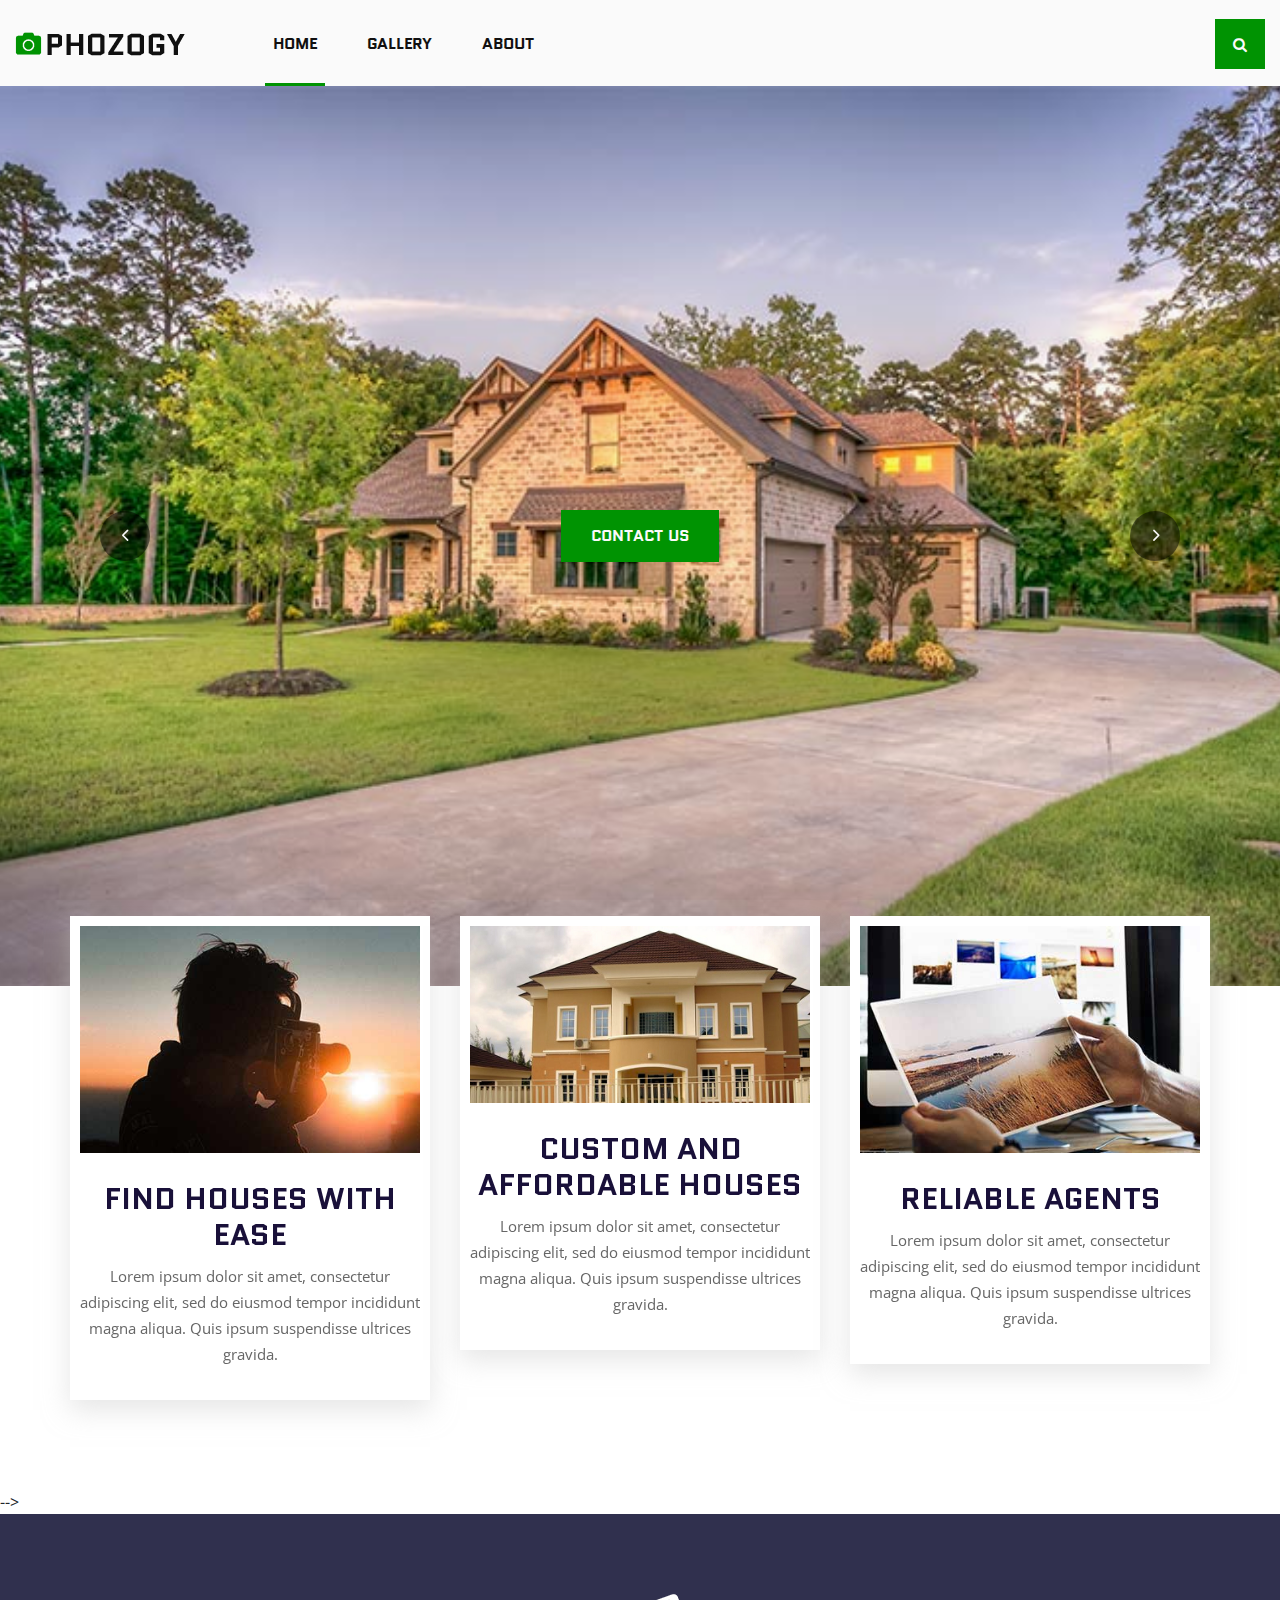
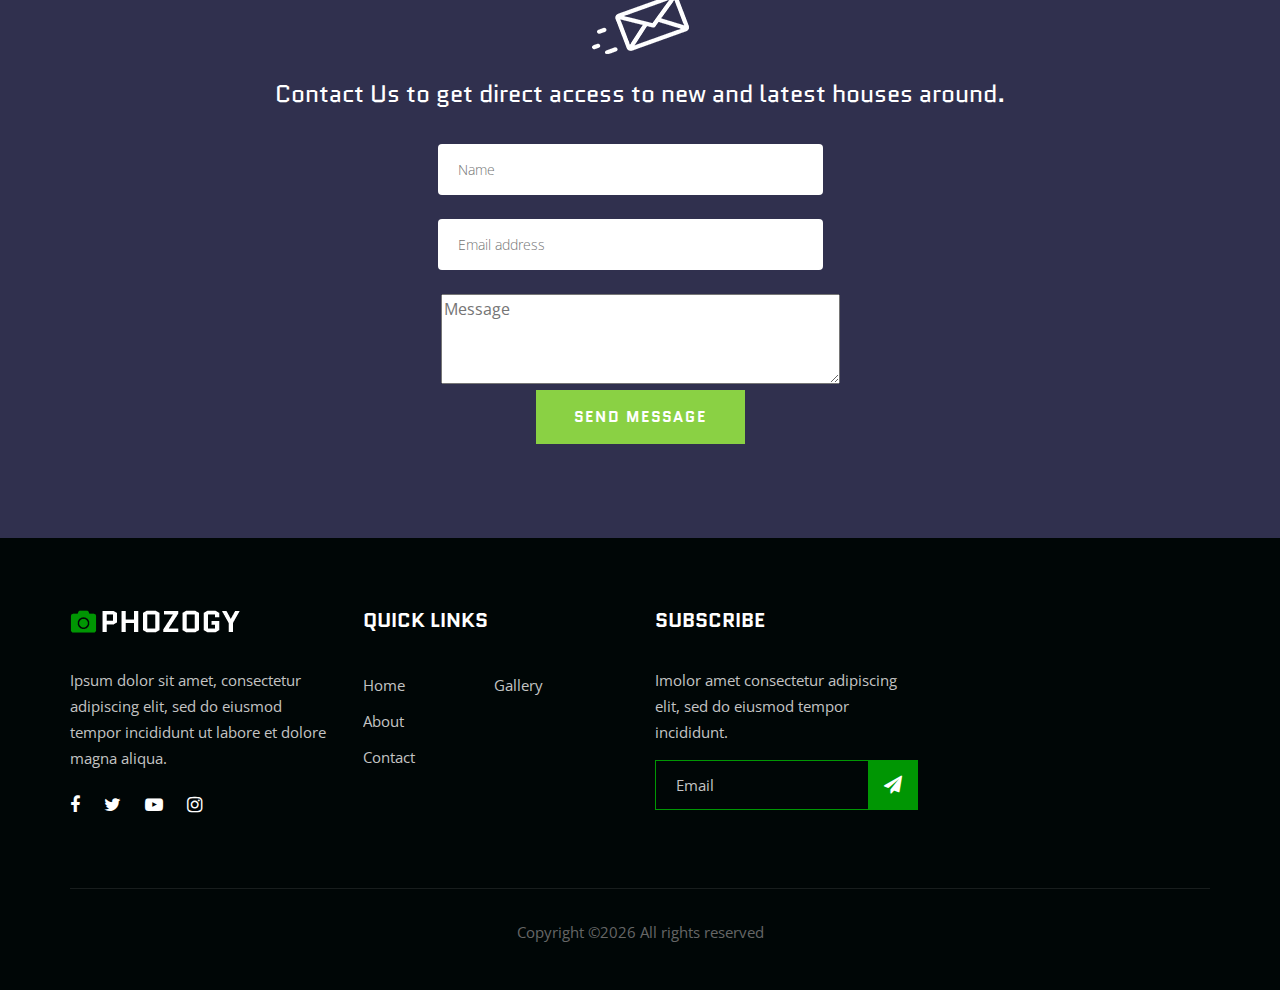
<file: index.html>
<!DOCTYPE html>
<html lang="zxx">

<head>
    <meta charset="UTF-8">
    <meta name="description" content="Phozogy Template">
    <meta name="keywords" content="Phozogy, unica, creative, html">
    <meta name="viewport" content="width=device-width, initial-scale=1.0">
    <meta http-equiv="X-UA-Compatible" content="ie=edge">
    <title>Phozogy | Template</title>

    <!-- Google Font -->
    <link href="https://fonts.googleapis.com/css?family=Quantico:400,700&display=swap" rel="stylesheet">
    <link href="https://fonts.googleapis.com/css?family=Open+Sans:400,600,700&display=swap" rel="stylesheet">

    <!-- Css Styles -->
    <link rel="stylesheet" href="css/bootstrap.min.css" type="text/css">
    <link rel="stylesheet" href="css/font-awesome.min.css" type="text/css">
    <link rel="stylesheet" href="css/elegant-icons.css" type="text/css">
    <link rel="stylesheet" href="css/owl.carousel.min.css" type="text/css">
    <link rel="stylesheet" href="css/magnific-popup.css" type="text/css">
    <link rel="stylesheet" href="css/slicknav.min.css" type="text/css">
    <link rel="stylesheet" href="css/style.css" type="text/css">
</head>

<body>
    <!-- Page Preloder -->
    <div id="preloder">
        <div class="loader"></div>
    </div>

    <!-- Header Section Begin -->
    <header class="header-section">
        <div class="container-fluid">
            <div class="row">
                <div class="col-lg-12">
                    <div class="logo">
                        <a href="./index.html">
                            <img src="img/logo.png" alt="">
                        </a>
                    </div>
                    <nav class="nav-menu mobile-menu">
                        <ul>
                            <li class="active"><a href="./index.html">Home</a></li>
                            <li><a href="./gallery.html">Gallery</a></li>
                            <li><a href="./about.html">About</a></li>
                            <!-- <li><a href="./contact.html">Contact</a></li> -->
                        </ul>
                    </nav>
                    <div class="top-search search-switch">
                        <i class="fa fa-search"></i>
                    </div>
                    <div id="mobile-menu-wrap"></div>
                </div>
            </div>
        </div>
    </header>
    <!-- Header End -->

    <!-- Hero Section Begin -->
    <section class="hero-section">
        <div class="hs-slider owl-carousel">
            <div class="hs-item set-bg" data-setbg="img/7.jpg">
                <div class="container">
                    <div class="row">
                        <div class="col-lg-12">
                            <div class="hs-text">
                                <!-- <h2>dream Big</h2>
                                <p>Lorem ipsum dolor sit amet, consectetur adipiscing elit, sed do eiusmod tempor
                                    incididunt ut labore et<br /> dolore magna aliqua. Quis ipsum suspendisse ultrices
                                    gravida accumsan lacus vel facilisis.</p> -->
                                <a href="#" class="primary-btn">Contact us</a>
                            </div>
                        </div>
                    </div>
                </div>
            </div>
            <div class="hs-item set-bg" data-setbg="img/6.jpg">
                <div class="container">
                    <div class="row">
                        <div class="col-lg-12">
                            <div class="hs-text">
                                <!-- <h2>Photography Studio</h2>
                                <p>Lorem ipsum dolor sit amet, consectetur adipiscing elit, sed do eiusmod tempor
                                    incididunt ut labore et<br /> dolore magna aliqua. Quis ipsum suspendisse ultrices
                                    gravida accumsan lacus vel facilisis.</p> -->
                                <a href="#" class="primary-btn">Contact us</a>
                            </div>
                        </div>
                    </div>
                </div>
            </div>
        </div>
    </section>
    <!-- Hero Section End -->

    <!-- Services Section Begin -->

    <section class="services-section spad">
        <div class="container">
            <div class="row">
                <div class="col-lg-4 col-md-6 col-sm-6">
                    <div class="services-item">
                        <img src="img/services/service-1.jpg" alt="">
                        <h3>Find Houses with Ease</h3>
                        <p>Lorem ipsum dolor sit amet, consectetur adipiscing elit, sed do eiusmod tempor incididunt
                            magna aliqua. Quis ipsum suspendisse ultrices gravida.</p>
                    </div>
                </div>
                <div class="col-lg-4 col-md-6 col-sm-6">
                    <div class="services-item">
                        <img src="img/1a.jpg" alt="">
                        <h3>Custom and Affordable Houses</h3>
                        <p>Lorem ipsum dolor sit amet, consectetur adipiscing elit, sed do eiusmod tempor incididunt
                            magna aliqua. Quis ipsum suspendisse ultrices gravida.</p>
                    </div>
                </div>
                <div class="col-lg-4 col-md-6 col-sm-6">
                    <div class="services-item">
                        <img src="img/services/service-3.jpg" alt="">
                        <h3>Reliable Agents</h3>
                        <p>Lorem ipsum dolor sit amet, consectetur adipiscing elit, sed do eiusmod tempor incididunt
                            magna aliqua. Quis ipsum suspendisse ultrices gravida.</p>
                    </div>
                </div>
            </div>
        </div>
    </section> -->

    <!-- Services Section End -->

    <!-- Categories Section Begin
    <section class="categories-section">
        <div class="container">
            <div class="row">
                <div class="col-lg-6 col-md-6">
                    <div class="section-title">
                        <h2>Categories</h2>
                        <p>Lorem ipsum dolor sit amet, consectetur adipiscing elit, sed do<br /> eiusmod tempor
                            incididunt ut labore et dolore.</p>
                    </div>
                </div>
                <div class="col-lg-6 col-md-6">
                    <div class="right-btn"><a href="#" class="primary-btn">VIew all</a></div>
                </div>
            </div>
            <div class="categories-slider owl-carousel">
                <div class="cs-item">
                    <div class="cs-pic set-bg" data-setbg="img/categories/cat-1.jpg"></div>
                    <div class="cs-text">
                        <h4>Animal</h4>
                        <span>120 pictures</span>
                    </div>
                </div>
                <div class="cs-item">
                    <div class="cs-pic set-bg" data-setbg="img/categories/cat-2.jpg"></div>
                    <div class="cs-text">
                        <h4>Natural</h4>
                        <span>325 pictures</span>
                    </div>
                </div>
                <div class="cs-item">
                    <div class="cs-pic set-bg" data-setbg="img/categories/cat-3.jpg"></div>
                    <div class="cs-text">
                        <h4>Potrait</h4>
                        <span>540 pictures</span>
                    </div>
                </div>
                <div class="cs-item">
                    <div class="cs-pic set-bg" data-setbg="img/categories/cat-4.jpg"></div>
                    <div class="cs-text">
                        <h4>Animal</h4>
                        <span>120 pictures</span>
                    </div>
                </div>
                <div class="cs-item">
                    <div class="cs-pic set-bg" data-setbg="img/categories/cat-5.jpg"></div>
                    <div class="cs-text">
                        <h4>Animal</h4>
                        <span>120 pictures</span>
                    </div>
                </div>
            </div>
        </div>
    </section>

    <!-Contact Us Form -->
	<section class="newslatter-section">
        <div class="container">
            <div class="row">
                <div class="col-lg-12 text-center">
                    <div class="newslatter-text">
                        <img src="img/message.png" alt="">
                        <h4>Contact Us to get direct access to new and latest houses around.</h4>
                        <form>
                            <input type="text" placeholder="Name">
                            <br /> <br />
                            <input type="text" placeholder="Email address">
                            <br /> <br />
                            <textarea style="width:35%; height:90px;" placeholder="Message"></textarea>
                            <br />

                            <button type="submit" class="site-btn news-btn">Send Message</button>
                        </form>
                    </div>
                </div>
            </div>
        </div>
    </section>

    <!-- Categories Section End -->

    <!-- Portfolio Section Begin -->
    
    <!-- <section class="portfolio-section spad">
        <div class="container">
            <div class="row">
                <div class="col-lg-12">
                    <div class="section-title">
                        <h2>Our latest works</h2>
                    </div>
                    <div class="filter-controls">
                        <ul>
                            <li class="active" data-filter="*">All</li>
                            <li data-filter=".fashion">Fashion</li>
                            <li data-filter=".lifestyle">Lifestyle</li>
                            <li data-filter=".natural">Natural</li>
                            <li data-filter=".wedding">Wedding</li>
                            <li data-filter=".videos">Videos</li>
                        </ul>
                    </div>
                </div>
            </div>
        </div>
        <div class="container-fluid">
            <div class="row">
                <div class="col-lg-12 p-0">
                    <div class="portfolio-filter">
                        <div class="pf-item set-bg fashion" data-setbg="img/portfolio/pf-1.jpg">
                            <a href="img/portfolio/pf-1.jpg" class="pf-icon image-popup"><span class="icon_plus"></span></a>
                            <div class="pf-text">
                                <h4>COLORS SPEAK</h4>
                                <span>Fashion</span>
                            </div>
                        </div>
                        <div class="pf-item large-width large-height set-bg lifestyle"
                            data-setbg="img/portfolio/pf-2.jpg">
                            <a href="img/portfolio/pf-2.jpg" class="pf-icon image-popup"><span class="icon_plus"></span></a>
                            <div class="pf-text">
                                <h4>COLORS SPEAK</h4>
                                <span>Fashion</span>
                            </div>
                        </div>
                        <div class="pf-item large-width set-bg natural" data-setbg="img/portfolio/pf-3.jpg">
                            <a href="img/portfolio/pf-3.jpg" class="pf-icon image-popup"><span class="icon_plus"></span></a>
                            <div class="pf-text">
                                <h4>COLORS SPEAK</h4>
                                <span>Fashion</span>
                            </div>
                        </div>
                        <div class="pf-item large-height set-bg wedding" data-setbg="img/portfolio/pf-4.jpg">
                            <a href="img/portfolio/pf-4.jpg" class="pf-icon image-popup"><span class="icon_plus"></span></a>
                            <div class="pf-text">
                                <h4>COLORS SPEAK</h4>
                                <span>Fashion</span>
                            </div>
                        </div>
                        <div class="pf-item set-bg lifestyle" data-setbg="img/portfolio/pf-7.jpg">
                            <a href="img/portfolio/pf-7.jpg" class="pf-icon image-popup"><span class="icon_plus"></span></a>
                            <div class="pf-text">
                                <h4>COLORS SPEAK</h4>
                                <span>Fashion</span>
                            </div>
                        </div>
                        <div class="pf-item set-bg natural" data-setbg="img/portfolio/pf-8.jpg">
                            <a href="img/portfolio/pf-8.jpg" class="pf-icon image-popup"><span class="icon_plus"></span></a>
                            <div class="pf-text">
                                <h4>COLORS SPEAK</h4>
                                <span>Fashion</span>
                            </div>
                        </div>
                        <div class="pf-item set-bg videos" data-setbg="img/portfolio/pf-5.jpg">
                            <a href="img/portfolio/pf-5.jpg" class="pf-icon image-popup"><span class="icon_plus"></span></a>
                            <div class="pf-text">
                                <h4>COLORS SPEAK</h4>
                                <span>Fashion</span>
                            </div>
                        </div>
                        <div class="pf-item set-bg fashion" data-setbg="img/portfolio/pf-6.jpg">
                            <a href="img/portfolio/pf-6.jpg" class="pf-icon image-popup"><span class="icon_plus"></span></a>
                            <div class="pf-text">
                                <h4>COLORS SPEAK</h4>
                                <span>Fashion</span>
                            </div>
                        </div>
                        <div class="pf-item large-width set-bg videos" data-setbg="img/portfolio/pf-10.jpg">
                            <a href="img/portfolio/pf-10.jpg" class="pf-icon image-popup"><span class="icon_plus"></span></a>
                            <div class="pf-text">
                                <h4>COLORS SPEAK</h4>
                                <span>Fashion</span>
                            </div>
                        </div>
                        <div class="pf-item set-bg fashion" data-setbg="img/portfolio/pf-11.jpg">
                            <a href="img/portfolio/pf-11.jpg" class="pf-icon image-popup"><span class="icon_plus"></span></a>
                            <div class="pf-text">
                                <h4>COLORS SPEAK</h4>
                                <span>Fashion</span>
                            </div>
                        </div>
                        <div class="pf-item large-width large-height set-bg wedding"
                            data-setbg="img/portfolio/pf-9.jpg">
                            <a href="img/portfolio/pf-9.jpg" class="pf-icon image-popup"><span class="icon_plus"></span></a>
                            <div class="pf-text">
                                <h4>COLORS SPEAK</h4>
                                <span>Fashion</span>
                            </div>
                        </div>
                    </div>
                </div>
            </div>
        </div>
        <div class="load-more-btn">
            <a href="#">Load More</a>
        </div>
    </section> -->


    <!-- Portfolio Section End -->

    <!-- Footer Section Begin -->
    <footer class="footer-section">
        <div class="container">
            <div class="row">
                <div class="col-lg-3 col-md-6 col-sm-6">
                    <div class="fs-about">
                        <div class="fa-logo">
                            <a href="#">
                                <img src="img/f-logo.png" alt="">
                            </a>
                        </div>
                        <p>Ipsum dolor sit amet, consectetur adipiscing elit, sed do eiusmod tempor incididunt ut labore
                            et dolore magna aliqua.</p>
                        <div class="fa-social">
                            <a href="#"><i class="fa fa-facebook"></i></a>
                            <a href="#"><i class="fa fa-twitter"></i></a>
                            <a href="#"><i class="fa fa-youtube-play"></i></a>
                            <a href="#"><i class="fa fa-instagram"></i></a>
                        </div>
                    </div>
                </div>
                <!-- <div class="col-lg-3 col-md-6 col-sm-6">
                    <div class="fs-widget">
                        <h5>Instagram</h5>
                        <div class="fw-instagram">
                            <img src="img/instagram/insta-1.jpg" alt="">
                            <img src="img/instagram/insta-2.jpg" alt="">
                            <img src="img/instagram/insta-3.jpg" alt="">
                        </div>
                    </div>
                </div> -->
                <div class="col-lg-3 col-md-6 col-sm-6">
                    <div class="fs-widget">
                        <h5>Quick links</h5>
                        <ul>
                            <li><a href="#">Home</a></li>
                            <li><a href="#">About</a></li>
                            <li><a href="#">Contact</a></li>
                        </ul>
                        <ul>
                            <li><a href="#">Gallery</a></li>
                            <!-- <li><a href="#">Portfolio</a></li>
                            <li><a href="#">Services</a></li> -->
                        </ul>
                    </div>
                </div>
                <div class="col-lg-3 col-md-6 col-sm-6">
                    <div class="fs-widget">
                        <h5>Subscribe</h5>
                        <p>Imolor amet consectetur adipiscing elit, sed do eiusmod tempor incididunt.</p>
                        <div class="fw-subscribe">
                            <form action="#">
                                <input type="text" placeholder="Email">
                                <button type="submit"><i class="fa fa-send"></i></button>
                            </form>
                        </div>
                    </div>
                </div>
                <div class="col-lg-12">
                    <div class="copyright-text">
                        <p><!-- Link back to Colorlib can't be removed. Template is licensed under CC BY 3.0. -->
  Copyright &copy;<script>document.write(new Date().getFullYear());</script> All rights reserved
  <!-- Link back to Colorlib can't be removed. Template is licensed under CC BY 3.0. --></p>
                    </div>
                </div>
            </div>
        </div>
    </footer>
    <!-- Footer Section End -->

    <!-- Search model Begin -->
    <div class="search-model">
        <div class="h-100 d-flex align-items-center justify-content-center">
            <div class="search-close-switch">+</div>
            <form class="search-model-form">
                <input type="text" id="search-input" placeholder="Search here.....">
            </form>
        </div>
    </div>
    <!-- Search model end -->

    <!-- Js Plugins -->
    <script src="js/jquery-3.3.1.min.js"></script>
    <script src="js/bootstrap.min.js"></script>
    <script src="js/jquery.magnific-popup.min.js"></script>
    <script src="js/isotope.pkgd.min.js"></script>
    <script src="js/masonry.pkgd.min.js"></script>
    <script src="js/jquery.slicknav.js"></script>
    <script src="js/owl.carousel.min.js"></script>
    <script src="js/main.js"></script>
</body>

</html>
</file>
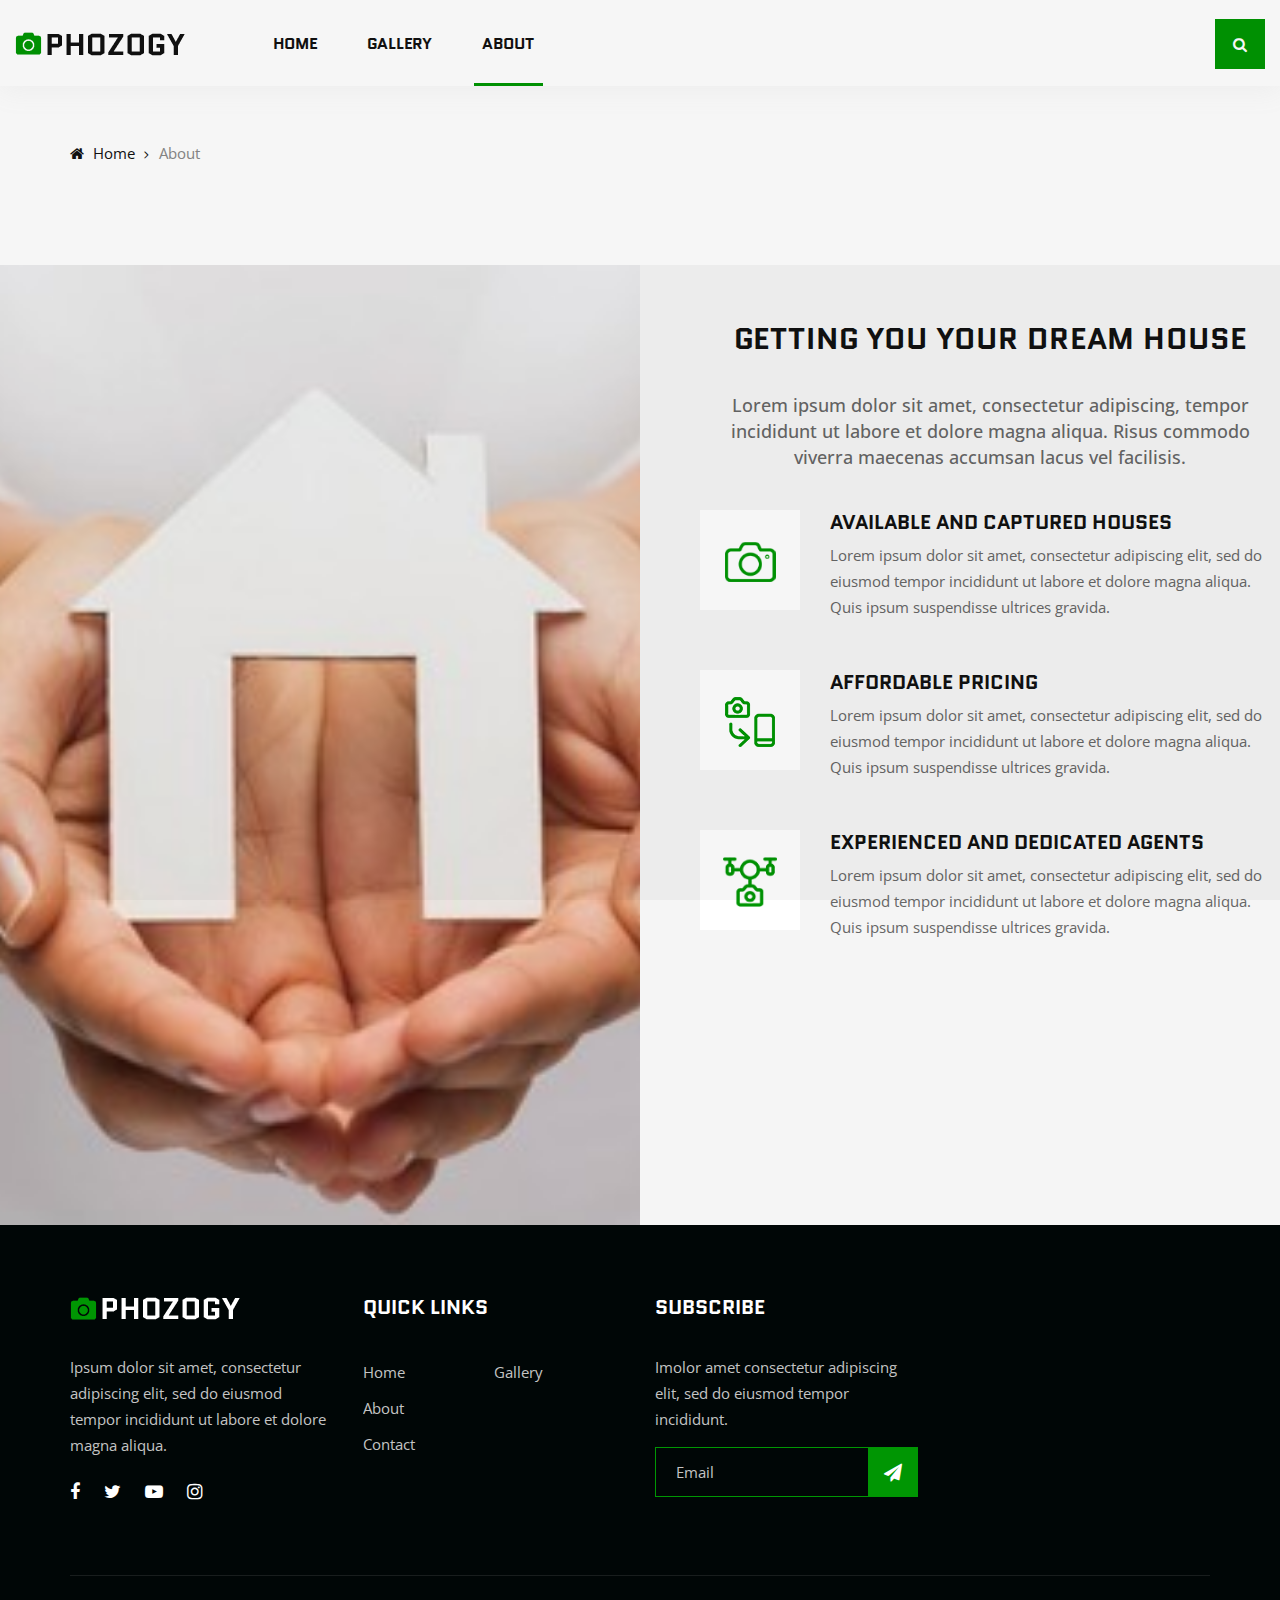
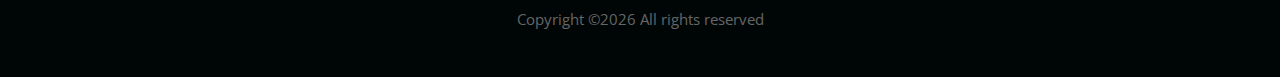
<file: about.html>
<!DOCTYPE html>
<html lang="zxx">

<head>
    <meta charset="UTF-8">
    <meta name="description" content="Phozogy Template">
    <meta name="keywords" content="Phozogy, unica, creative, html">
    <meta name="viewport" content="width=device-width, initial-scale=1.0">
    <meta http-equiv="X-UA-Compatible" content="ie=edge">
    <title>Phozogy | Template</title>

    <!-- Google Font -->
    <link href="https://fonts.googleapis.com/css?family=Quantico:400,700&display=swap" rel="stylesheet">
    <link href="https://fonts.googleapis.com/css?family=Open+Sans:400,600,700&display=swap" rel="stylesheet">

    <!-- Css Styles -->
    <link rel="stylesheet" href="css/bootstrap.min.css" type="text/css">
    <link rel="stylesheet" href="css/font-awesome.min.css" type="text/css">
    <link rel="stylesheet" href="css/elegant-icons.css" type="text/css">
    <link rel="stylesheet" href="css/owl.carousel.min.css" type="text/css">
    <link rel="stylesheet" href="css/magnific-popup.css" type="text/css">
    <link rel="stylesheet" href="css/slicknav.min.css" type="text/css">
    <link rel="stylesheet" href="css/style.css" type="text/css">
</head>

<body>
    <!-- Page Preloder -->
    <div id="preloder">
        <div class="loader"></div>
    </div>

    <!-- Header Section Begin -->
    <header class="header-section header-normal">
        <div class="container-fluid">
            <div class="row">
                <div class="col-lg-12">
                    <div class="logo">
                        <a href="./index.html">
                            <img src="img/logo.png" alt="">
                        </a>
                    </div>
                    <nav class="nav-menu mobile-menu">
                        <ul>
                            <li><a href="./index.html">Home</a></li>
                            <li><a href="./gallery.html">Gallery</a></li>
                            <li class="active"><a href="./about.html">About</a></li>
                         
                        </ul>
                    </nav>
                    <div class="top-search search-switch">
                        <i class="fa fa-search"></i>
                    </div>
                    <div id="mobile-menu-wrap"></div>
                </div>
            </div>
        </div>
    </header>
    <!-- Header End -->

    <!-- Breadcrumb Begin -->
    <div class="breadcrumb-option spad">
        <div class="container">
            <div class="row">
                <div class="col-lg-12">
                    <div class="bo-links">
                        <a href="./index.html"><i class="fa fa-home"></i> Home</a>
                        <span>About</span>
                    </div>
                </div>
            </div>
        </div>
    </div>
    <!-- Breadcrumb End -->

    <!-- About Section Begin -->
    <section class="about-section">
        <div class="container-fluid">
            <div class="row">
                <div class="col-lg-6 p-0">
                    <div class="about-pic set-bg" data-setbg="img/hold.jpg">
                        <a class=""><i class=""></i></a>
                    </div>
                </div>
                <div class="col-lg-6 p-0">
                    <div class="about-text">
                        <div class="section-title">
                            <h2>Getting you your dream house</h2>
                            <p>Lorem ipsum dolor sit amet, consectetur adipiscing, tempor incididunt ut labore et dolore
                                magna aliqua. Risus commodo viverra maecenas accumsan lacus vel facilisis.
                            </p>
                        </div>
                        <div class="at-list">
                            <div class="al-item">
                                <div class="al-pic">
                                    <img src="img/about/list-1.png" alt="">
                                </div>
                                <div class="al-text">
                                    <h5>Available and Captured Houses</h5>
                                    <p>Lorem ipsum dolor sit amet, consectetur adipiscing elit, sed do eiusmod tempor
                                        incididunt ut labore et dolore magna aliqua. Quis ipsum suspendisse ultrices
                                        gravida.</p>
                                </div>
                            </div>
                            <!-- <div class="al-item">
                                <div class="al-pic">
                                    <img src="img/about/list-2.png" alt="">
                                </div>
                                <div class="al-text">
                                    <h5>Individual approach</h5>
                                    <p>Lorem ipsum dolor sit amet, consectetur adipiscing elit, sed do eiusmod tempor
                                        incididunt ut labore et dolore magna aliqua. Quis ipsum suspendisse ultrices
                                        gravida.</p>
                                </div>
                            </div> -->
                            <div class="al-item">
                                <div class="al-pic">
                                    <img src="img/about/list-3.png" alt="">
                                </div>
                                <div class="al-text">
                                    <h5>Affordable Pricing</h5>
                                    <p>Lorem ipsum dolor sit amet, consectetur adipiscing elit, sed do eiusmod tempor
                                        incididunt ut labore et dolore magna aliqua. Quis ipsum suspendisse ultrices
                                        gravida.</p>
                                </div>
                            </div>
                            <div class="al-item">
                                <div class="al-pic">
                                    <img src="img/about/list-4.png" alt="">
                                </div>
                                <div class="al-text">
                                    <h5>Experienced and Dedicated Agents</h5>
                                    <p>Lorem ipsum dolor sit amet, consectetur adipiscing elit, sed do eiusmod tempor
                                        incididunt ut labore et dolore magna aliqua. Quis ipsum suspendisse ultrices
                                        gravida.</p>
                                </div>
                            </div>
                        </div>
                    </div>
                </div>
            </div>
        </div>
    </section>
    <!-- About Section End -->

    <!-- Team Section Begin -->
    <!-- <section class="team-section spad">
        <div class="container">
            <div class="row">
                <div class="col-lg-6 col-md-6">
                    <div class="section-title">
                        <h2>Our team</h2>
                        <p>Lorem ipsum dolor sit amet, consectetur adipiscing elit, sed do eiusmod tempor incididunt ut
                            labore et dolore.</p>
                    </div>
                </div>
                <div class="col-lg-6 col-md-6">
                    <div class="right-btn">
                        <a href="#" class="primary-btn">Appointment</a>
                    </div>
                </div>
            </div>
            <div class="row">
                <div class="col-lg-3 col-md-6 col-sm-6">
                    <div class="team-item">
                        <img src="img/team/team-1.jpg" alt="">
                        <div class="ti-text">
                            <h5>Alan walker</h5>
                            <span>Photographer</span>
                            <div class="ti-social">
                                <a href="#"><i class="fa fa-facebook"></i></a>
                                <a href="#"><i class="fa fa-twitter"></i></a>
                                <a href="#"><i class="fa fa-youtube-play"></i></a>
                                <a href="#"><i class="fa fa-instagram"></i></a>
                            </div>
                        </div>
                    </div>
                </div>
                <div class="col-lg-3 col-md-6 col-sm-6">
                    <div class="team-item">
                        <img src="img/team/team-2.jpg" alt="">
                        <div class="ti-text">
                            <h5>Ava Max</h5>
                            <span>Director</span>
                            <div class="ti-social">
                                <a href="#"><i class="fa fa-facebook"></i></a>
                                <a href="#"><i class="fa fa-twitter"></i></a>
                                <a href="#"><i class="fa fa-youtube-play"></i></a>
                                <a href="#"><i class="fa fa-instagram"></i></a>
                            </div>
                        </div>
                    </div>
                </div>
                <div class="col-lg-3 col-md-6 col-sm-6">
                    <div class="team-item">
                        <img src="img/team/team-3.jpg" alt="">
                        <div class="ti-text">
                            <h5>Anne-Marie</h5>
                            <span>Manager</span>
                            <div class="ti-social">
                                <a href="#"><i class="fa fa-facebook"></i></a>
                                <a href="#"><i class="fa fa-twitter"></i></a>
                                <a href="#"><i class="fa fa-youtube-play"></i></a>
                                <a href="#"><i class="fa fa-instagram"></i></a>
                            </div>
                        </div>
                    </div>
                </div>
                <div class="col-lg-3 col-md-6 col-sm-6">
                    <div class="team-item">
                        <img src="img/team/team-4.jpg" alt="">
                        <div class="ti-text">
                            <h5>Billie Eilish</h5>
                            <span>Assistant</span>
                            <div class="ti-social">
                                <a href="#"><i class="fa fa-facebook"></i></a>
                                <a href="#"><i class="fa fa-twitter"></i></a>
                                <a href="#"><i class="fa fa-youtube-play"></i></a>
                                <a href="#"><i class="fa fa-instagram"></i></a>
                            </div>
                        </div>
                    </div>
                </div>
            </div>
        </div>
    </section> -->
    <!-- Team Section End -->

    <!-- Cta Section Begin -->
    <!-- <section class="cta-section spad set-bg" data-setbg="img/cta-bg.jpg">
        <div class="container">
            <div class="row">
                <div class="col-lg-12">
                    <div class="cta-text">
                        <h2>Wanna promote your brand?</h2>
                        <p>Lorem ipsum dolor sit amet, consectetur adipiscing elit, sed do eiusmod tempor incididunt ut
                            labore et dolore<br /> magna aliqua. Quis ipsum suspendisse ultrices gravida. Risus commodo
                            viverra maecenas.</p>
                        <a href="#" class="primary-btn">Contact us</a>
                    </div>
                </div>
            </div>
        </div>
    </section> -->
    <!-- Cta Section End -->

    <!-- Testimoial Section Begin -->

    <!-- <section class="testimonial-section spad">
        <div class="container">
            <div class="row">
                <div class="col-lg-12">
                    <div class="section-title">
                        <h2>What cilent say?</h2>
                        <p>Lorem ipsum dolor sit amet, consectetur adipiscing elit, sed do eiusmod<br /> tempor
                            incididunt ut labore et dolore.</p>
                    </div>
                </div>
            </div>
            <div class="row">
                <div class="col-lg-3 col-md-6 col-sm-6">
                    <div class="testimonial-item">
                        <div class="ti-author">
                            <div class="ta-pic">
                                <img src="img/testimonial/ta-1.jpg" alt="">
                            </div>
                            <div class="ta-text">
                                <h5>ANDREW FILDER</h5>
                                <span>@filder_muko</span>
                            </div>
                        </div>
                        <p>ipsum dolor sit amet, consectetur adipiscing elit, sed do eiusmod tempor incididunt ut labore
                            et dolore magna aliqua.</p>
                    </div>
                </div>
                <div class="col-lg-3 col-md-6 col-sm-6">
                    <div class="testimonial-item">
                        <div class="ti-author">
                            <div class="ta-pic">
                                <img src="img/testimonial/ta-2.jpg" alt="">
                            </div>
                            <div class="ta-text">
                                <h5>David Guetta</h5>
                                <span>@filder_muko</span>
                            </div>
                        </div>
                        <p>ipsum dolor sit amet, consectetur adipiscing elit, sed do eiusmod tempor incididunt ut labore
                            et dolore magna aliqua.</p>
                    </div>
                </div>
                <div class="col-lg-3 col-md-6 col-sm-6">
                    <div class="testimonial-item">
                        <div class="ti-author">
                            <div class="ta-pic">
                                <img src="img/testimonial/ta-3.jpg" alt="">
                            </div>
                            <div class="ta-text">
                                <h5>Bebe Rexha</h5>
                                <span>@filder_muko</span>
                            </div>
                        </div>
                        <p>ipsum dolor sit amet, consectetur adipiscing elit, sed do eiusmod tempor incididunt ut labore
                            et dolore magna aliqua.</p>
                    </div>
                </div>
                <div class="col-lg-3 col-md-6 col-sm-6">
                    <div class="testimonial-item">
                        <div class="ti-author">
                            <div class="ta-pic">
                                <img src="img/testimonial/ta-4.jpg" alt="">
                            </div>
                            <div class="ta-text">
                                <h5>Adam Levine</h5>
                                <span>@filder_muko</span>
                            </div>
                        </div>
                        <p>ipsum dolor sit amet, consectetur adipiscing elit, sed do eiusmod tempor incididunt ut labore
                            et dolore magna aliqua.</p>
                    </div>
                </div>
            </div>
        </div>
    </section> -->

    <!-- Testimonial Section End -->

    <!-- Footer Section Begin -->
    <footer class="footer-section">
        <div class="container">
            <div class="row">
                <div class="col-lg-3 col-md-6 col-sm-6">
                    <div class="fs-about">
                        <div class="fa-logo">
                            <a href="#">
                                <img src="img/f-logo.png" alt="">
                            </a>
                        </div>
                        <p>Ipsum dolor sit amet, consectetur adipiscing elit, sed do eiusmod tempor incididunt ut labore
                            et dolore magna aliqua.</p>
                        <div class="fa-social">
                            <a href="#"><i class="fa fa-facebook"></i></a>
                            <a href="#"><i class="fa fa-twitter"></i></a>
                            <a href="#"><i class="fa fa-youtube-play"></i></a>
                            <a href="#"><i class="fa fa-instagram"></i></a>
                        </div>
                    </div>
                </div>
             
                <div class="col-lg-3 col-md-6 col-sm-6">
                    <div class="fs-widget">
                        <h5>Quick links</h5>
                        <ul>
                            <li><a href="#">Home</a></li>
                            <li><a href="#">About</a></li>
                            <li><a href="#">Contact</a></li>
                        </ul>
                        <ul>
                            <li><a href="#">Gallery</a></li>
                        </ul>
                    </div>
                </div>
                <div class="col-lg-3 col-md-6 col-sm-6">
                    <div class="fs-widget">
                        <h5>Subscribe</h5>
                        <p>Imolor amet consectetur adipiscing elit, sed do eiusmod tempor incididunt.</p>
                        <div class="fw-subscribe">
                            <form action="#">
                                <input type="text" placeholder="Email">
                                <button type="submit"><i class="fa fa-send"></i></button>
                            </form>
                        </div>
                    </div>
                </div>
                <div class="col-lg-12">
                    <div class="copyright-text">
                        <p><!-- Link back to Colorlib can't be removed. Template is licensed under CC BY 3.0. -->
  Copyright &copy;<script>document.write(new Date().getFullYear());</script> All rights reserved 
  <!-- Link back to Colorlib can't be removed. Template is licensed under CC BY 3.0. --></p>
                    </div>
                </div>
            </div>
        </div>
    </footer>
    <!-- Footer Section End -->

    <!-- Search model Begin -->
    <div class="search-model">
        <div class="h-100 d-flex align-items-center justify-content-center">
            <div class="search-close-switch">+</div>
            <form class="search-model-form">
                <input type="text" id="search-input" placeholder="Search here.....">
            </form>
        </div>
    </div>
    <!-- Search model end -->

    <!-- Js Plugins -->
    <script src="js/jquery-3.3.1.min.js"></script>
    <script src="js/bootstrap.min.js"></script>
    <script src="js/jquery.magnific-popup.min.js"></script>
    <script src="js/isotope.pkgd.min.js"></script>
    <script src="js/masonry.pkgd.min.js"></script>
    <script src="js/jquery.slicknav.js"></script>
    <script src="js/owl.carousel.min.js"></script>
    <script src="js/main.js"></script>
</body>

</html>
</file>
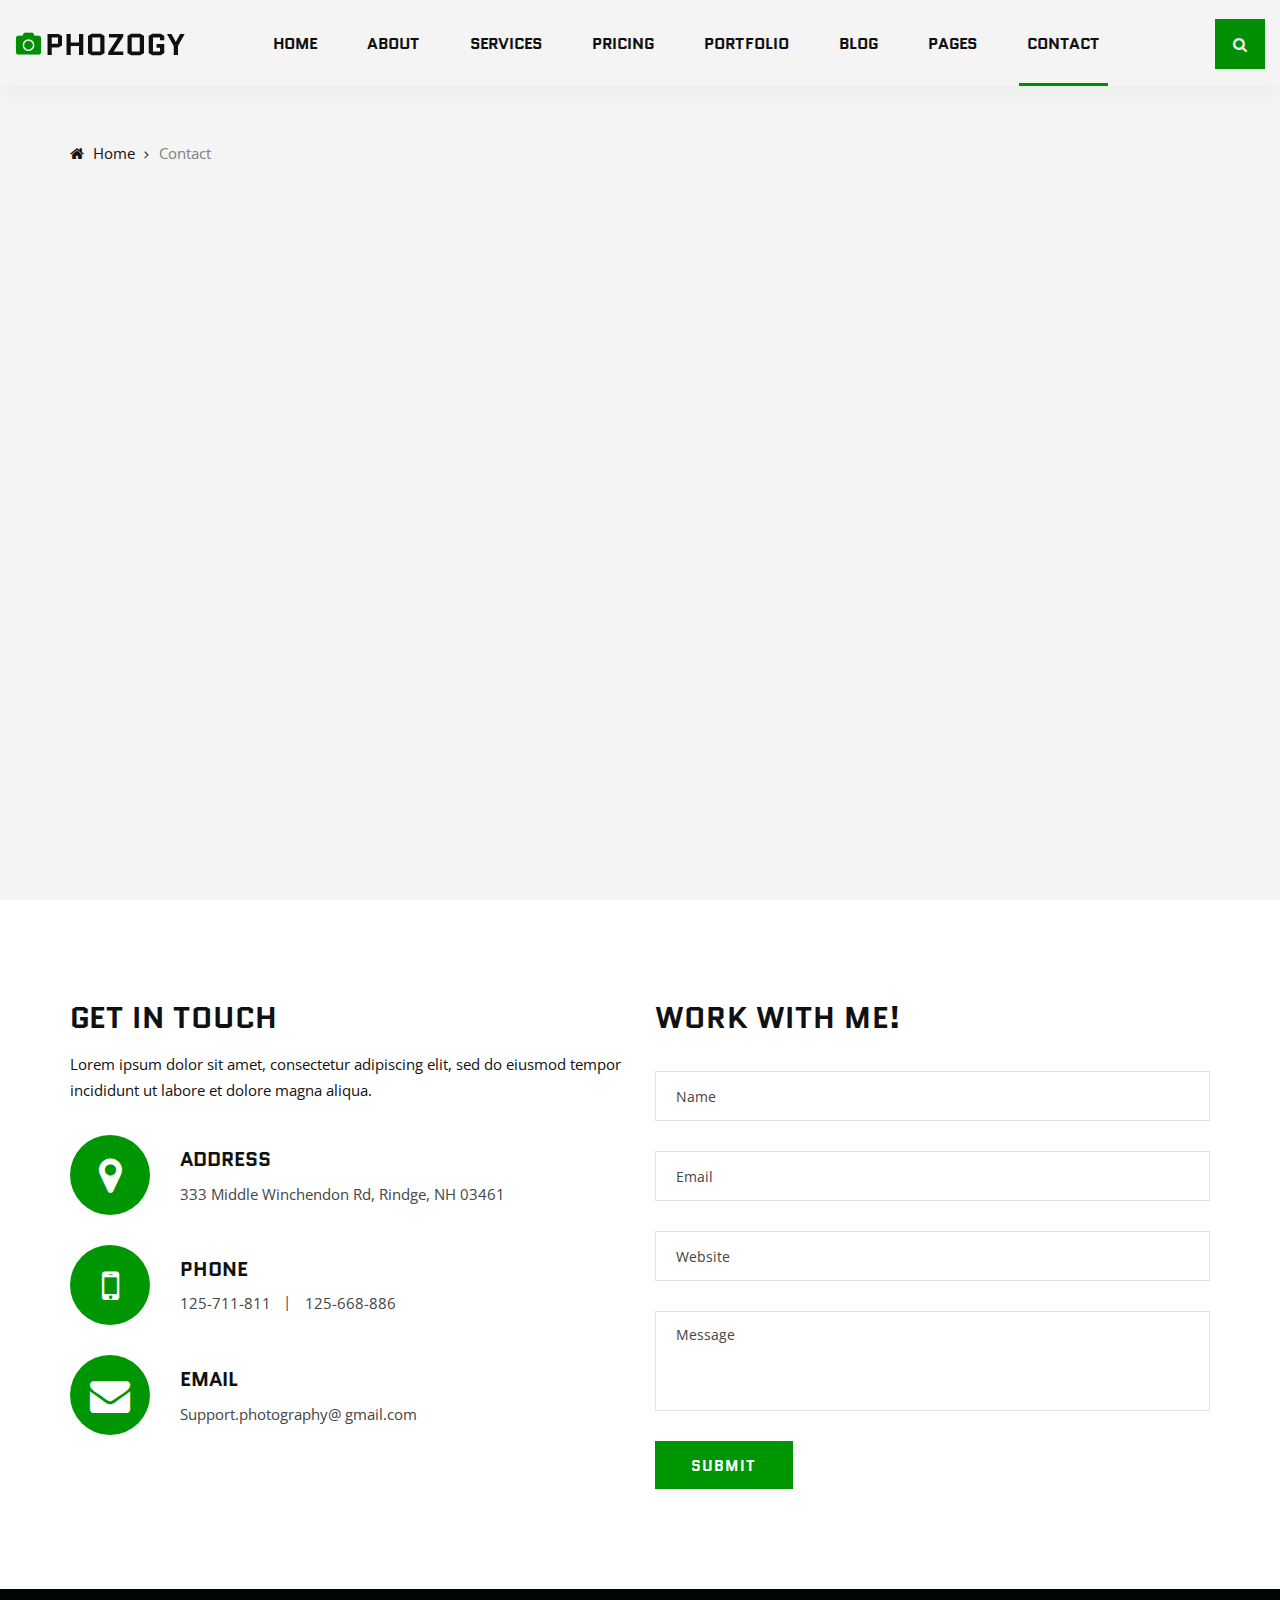
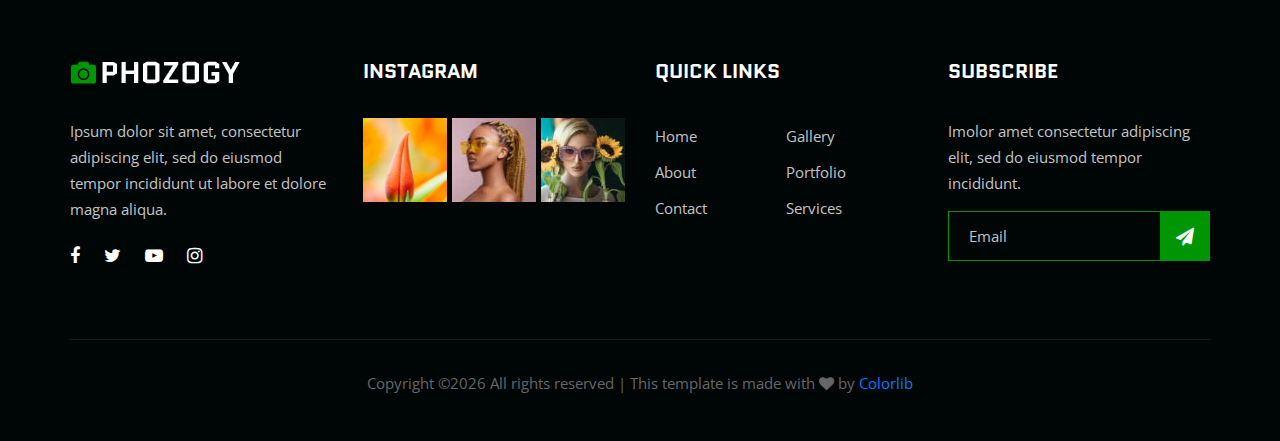
<file: contact.html>
<!DOCTYPE html>
<html lang="zxx">

<head>
    <meta charset="UTF-8">
    <meta name="description" content="Phozogy Template">
    <meta name="keywords" content="Phozogy, unica, creative, html">
    <meta name="viewport" content="width=device-width, initial-scale=1.0">
    <meta http-equiv="X-UA-Compatible" content="ie=edge">
    <title>Phozogy | Template</title>

    <!-- Google Font -->
    <link href="https://fonts.googleapis.com/css?family=Quantico:400,700&display=swap" rel="stylesheet">
    <link href="https://fonts.googleapis.com/css?family=Open+Sans:400,600,700&display=swap" rel="stylesheet">

    <!-- Css Styles -->
    <link rel="stylesheet" href="css/bootstrap.min.css" type="text/css">
    <link rel="stylesheet" href="css/font-awesome.min.css" type="text/css">
    <link rel="stylesheet" href="css/elegant-icons.css" type="text/css">
    <link rel="stylesheet" href="css/owl.carousel.min.css" type="text/css">
    <link rel="stylesheet" href="css/magnific-popup.css" type="text/css">
    <link rel="stylesheet" href="css/slicknav.min.css" type="text/css">
    <link rel="stylesheet" href="css/style.css" type="text/css">
</head>

<body>
    <!-- Page Preloder -->
    <div id="preloder">
        <div class="loader"></div>
    </div>

    <!-- Header Section Begin -->
    <header class="header-section header-normal">
        <div class="container-fluid">
            <div class="row">
                <div class="col-lg-12">
                    <div class="logo">
                        <a href="./index.html">
                            <img src="img/logo.png" alt="">
                        </a>
                    </div>
                    <nav class="nav-menu mobile-menu">
                        <ul>
                            <li><a href="./index.html">Home</a></li>
                            <li><a href="./about.html">About</a></li>
                            <li><a href="./services.html">Services</a></li>
                            <li><a href="./pricing.html">Pricing</a></li>
                            <li><a href="./portfolio.html">Portfolio</a></li>
                            <li><a href="./blog.html">Blog</a></li>
                            <li><a href="#">Pages</a>
                                <ul class="dropdown">
                                    <li><a href="./gallery.html">Gallery</a></li>
                                    <li><a href="./portfolio-details.html">Portfolio Details</a></li>
                                    <li><a href="./blog-details.html">Blog Details</a></li>
                                </ul>
                            </li>
                            <li class="active"><a href="./contact.html">Contact</a></li>
                        </ul>
                    </nav>
                    <div class="top-search search-switch">
                        <i class="fa fa-search"></i>
                    </div>
                    <div id="mobile-menu-wrap"></div>
                </div>
            </div>
        </div>
    </header>
    <!-- Header End -->

    <!-- Breadcrumb Begin -->
    <div class="breadcrumb-option spad">
        <div class="container">
            <div class="row">
                <div class="col-lg-12">
                    <div class="bo-links">
                        <a href="./index.html"><i class="fa fa-home"></i> Home</a>
                        <span>Contact</span>
                    </div>
                </div>
            </div>
        </div>
    </div>
    <!-- Breadcrumb End -->

    <!-- Contact Section Begin -->
    <div class="map">
        <iframe
            src="https://www.google.com/maps/embed?pb=!1m18!1m12!1m3!1d19895.796147709065!2d-0.07089430178187445!3d51.44026184657587!2m3!1f0!2f0!3f0!3m2!1i1024!2i768!4f13.1!3m3!1m2!1s0x487603c1647410e9%3A0x1bb92367ed35de98!2sForest%20Hill%2C%20London%2C%20UK!5e0!3m2!1sen!2sbd!4v1584297571592!5m2!1sen!2sbd"
            height="635" style="border:0;" allowfullscreen="" aria-hidden="false" tabindex="0"></iframe>
    </div>
    <section class="contact-section spad">
        <div class="container">
            <div class="row">
                <div class="col-lg-6 col-md-6">
                    <div class="contact-text">
                        <h3>Get in touch</h3>
                        <p>Lorem ipsum dolor sit amet, consectetur adipiscing elit, sed do eiusmod tempor incididunt ut
                            labore et dolore magna aliqua.</p>
                        <div class="ct-item">
                            <div class="ct-icon">
                                <i class="fa fa-map-marker"></i>
                            </div>
                            <div class="ct-text">
                                <h5>Address</h5>
                                <p>333 Middle Winchendon Rd, Rindge, NH 03461</p>
                            </div>
                        </div>
                        <div class="ct-item">
                            <div class="ct-icon">
                                <i class="fa fa-mobile"></i>
                            </div>
                            <div class="ct-text">
                                <h5>Phone</h5>
                                <ul>
                                    <li>125-711-811</li>
                                    <li>125-668-886</li>
                                </ul>
                            </div>
                        </div>
                        <div class="ct-item">
                            <div class="ct-icon">
                                <i class="fa fa-envelope"></i>
                            </div>
                            <div class="ct-text">
                                <h5>Email</h5>
                                <p>Support.photography@ gmail.com</p>
                            </div>
                        </div>
                    </div>
                </div>
                <div class="col-lg-6 col-md-6">
                    <div class="contact-form">
                        <h3>Work with Me!</h3>
                        <form action="#">
                            <input type="text" placeholder="Name">
                            <input type="text" placeholder="Email">
                            <input type="text" placeholder="Website">
                            <textarea placeholder="Message"></textarea>
                            <button type="submit" class="site-btn">Submit</button>
                        </form>
                    </div>
                </div>
            </div>
        </div>
    </section>
    <!-- Contact Section End -->

    <!-- Footer Section Begin -->
    <footer class="footer-section">
        <div class="container">
            <div class="row">
                <div class="col-lg-3 col-md-6 col-sm-6">
                    <div class="fs-about">
                        <div class="fa-logo">
                            <a href="#">
                                <img src="img/f-logo.png" alt="">
                            </a>
                        </div>
                        <p>Ipsum dolor sit amet, consectetur adipiscing elit, sed do eiusmod tempor incididunt ut labore
                            et dolore magna aliqua.</p>
                        <div class="fa-social">
                            <a href="#"><i class="fa fa-facebook"></i></a>
                            <a href="#"><i class="fa fa-twitter"></i></a>
                            <a href="#"><i class="fa fa-youtube-play"></i></a>
                            <a href="#"><i class="fa fa-instagram"></i></a>
                        </div>
                    </div>
                </div>
                <div class="col-lg-3 col-md-6 col-sm-6">
                    <div class="fs-widget">
                        <h5>Instagram</h5>
                        <div class="fw-instagram">
                            <img src="img/instagram/insta-1.jpg" alt="">
                            <img src="img/instagram/insta-2.jpg" alt="">
                            <img src="img/instagram/insta-3.jpg" alt="">
                        </div>
                    </div>
                </div>
                <div class="col-lg-3 col-md-6 col-sm-6">
                    <div class="fs-widget">
                        <h5>Quick links</h5>
                        <ul>
                            <li><a href="#">Home</a></li>
                            <li><a href="#">About</a></li>
                            <li><a href="#">Contact</a></li>
                        </ul>
                        <ul>
                            <li><a href="#">Gallery</a></li>
                            <li><a href="#">Portfolio</a></li>
                            <li><a href="#">Services</a></li>
                        </ul>
                    </div>
                </div>
                <div class="col-lg-3 col-md-6 col-sm-6">
                    <div class="fs-widget">
                        <h5>Subscribe</h5>
                        <p>Imolor amet consectetur adipiscing elit, sed do eiusmod tempor incididunt.</p>
                        <div class="fw-subscribe">
                            <form action="#">
                                <input type="text" placeholder="Email">
                                <button type="submit"><i class="fa fa-send"></i></button>
                            </form>
                        </div>
                    </div>
                </div>
                <div class="col-lg-12">
                    <div class="copyright-text">
                        <p><!-- Link back to Colorlib can't be removed. Template is licensed under CC BY 3.0. -->
  Copyright &copy;<script>document.write(new Date().getFullYear());</script> All rights reserved | This template is made with <i class="fa fa-heart" aria-hidden="true"></i> by <a href="https://colorlib.com" target="_blank">Colorlib</a>
  <!-- Link back to Colorlib can't be removed. Template is licensed under CC BY 3.0. --></p>
                    </div>
                </div>
            </div>
        </div>
    </footer>
    <!-- Footer Section End -->

    <!-- Search model Begin -->
    <div class="search-model">
        <div class="h-100 d-flex align-items-center justify-content-center">
            <div class="search-close-switch">+</div>
            <form class="search-model-form">
                <input type="text" id="search-input" placeholder="Search here.....">
            </form>
        </div>
    </div>
    <!-- Search model end -->

    <!-- Js Plugins -->
    <script src="js/jquery-3.3.1.min.js"></script>
    <script src="js/bootstrap.min.js"></script>
    <script src="js/jquery.magnific-popup.min.js"></script>
    <script src="js/isotope.pkgd.min.js"></script>
    <script src="js/masonry.pkgd.min.js"></script>
    <script src="js/jquery.slicknav.js"></script>
    <script src="js/owl.carousel.min.js"></script>
    <script src="js/main.js"></script>
</body>

</html>
</file>
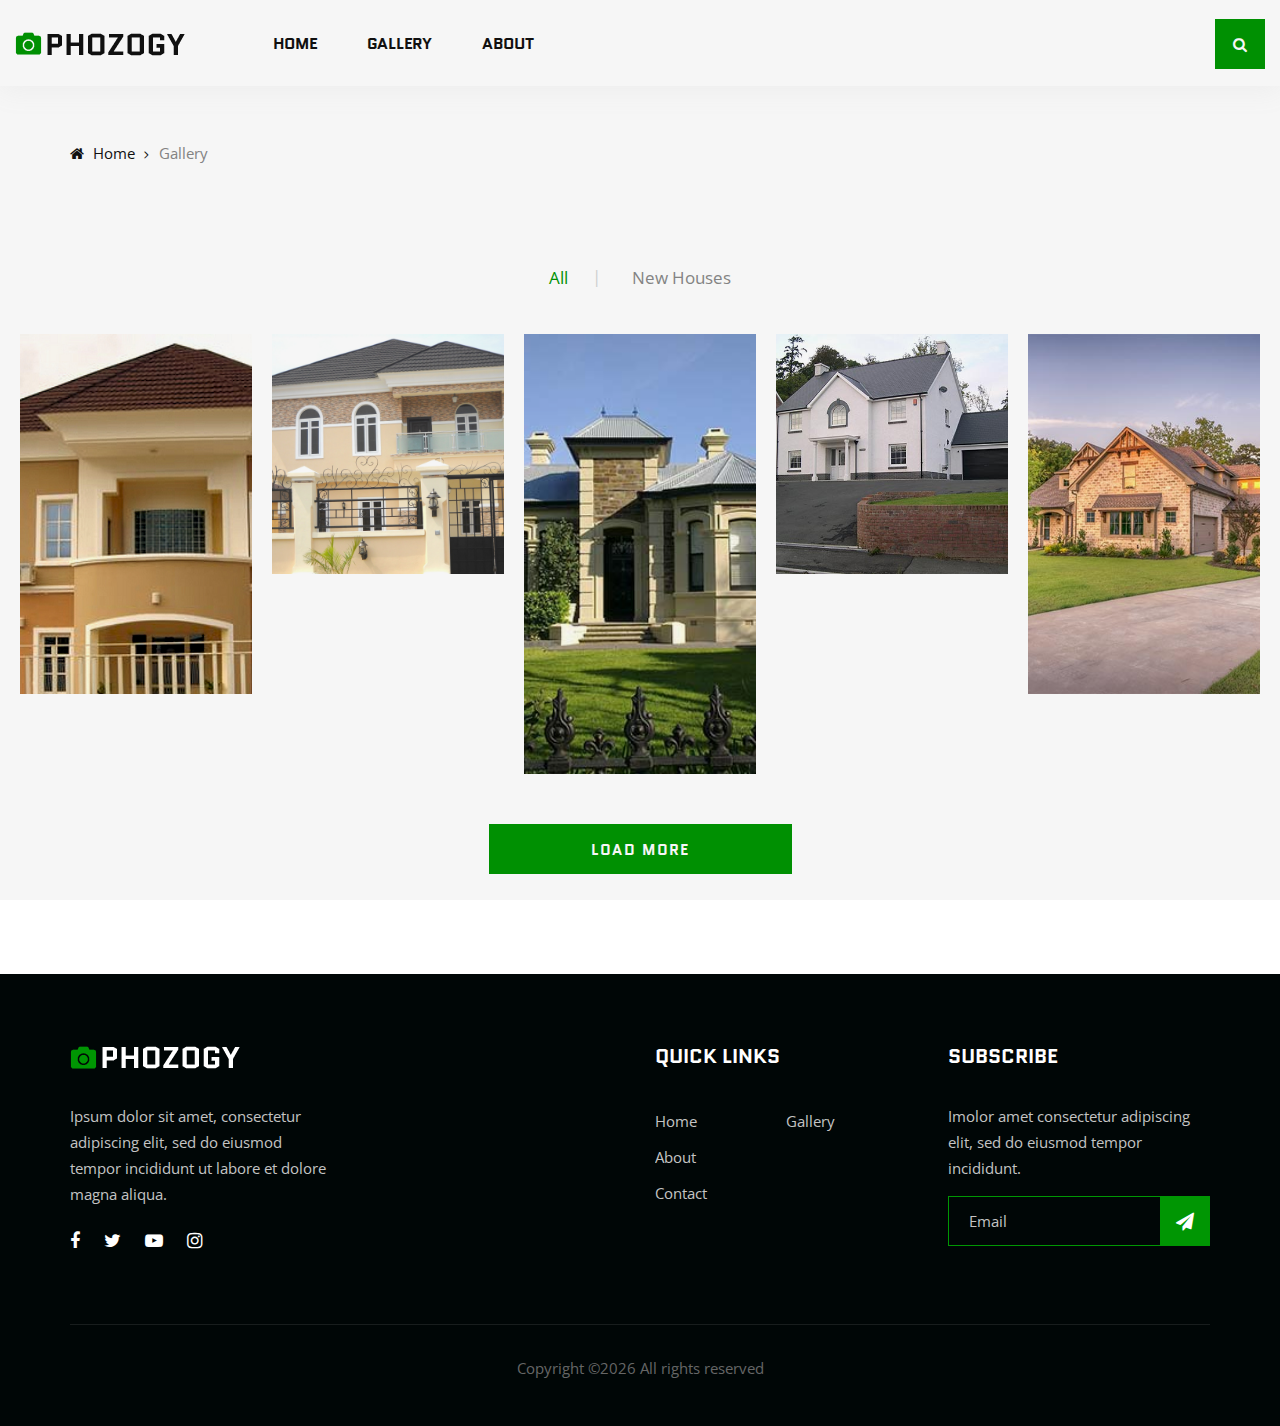
<file: gallery.html>
<!DOCTYPE html>
<html lang="zxx">

<head>
    <meta charset="UTF-8">
    <meta name="description" content="Phozogy Template">
    <meta name="keywords" content="Phozogy, unica, creative, html">
    <meta name="viewport" content="width=device-width, initial-scale=1.0">
    <meta http-equiv="X-UA-Compatible" content="ie=edge">
    <title>Phozogy | Template</title>

    <!-- Google Font -->
    <link href="https://fonts.googleapis.com/css?family=Quantico:400,700&display=swap" rel="stylesheet">
    <link href="https://fonts.googleapis.com/css?family=Open+Sans:400,600,700&display=swap" rel="stylesheet">

    <!-- Css Styles -->
    <link rel="stylesheet" href="css/bootstrap.min.css" type="text/css">
    <link rel="stylesheet" href="css/font-awesome.min.css" type="text/css">
    <link rel="stylesheet" href="css/elegant-icons.css" type="text/css">
    <link rel="stylesheet" href="css/owl.carousel.min.css" type="text/css">
    <link rel="stylesheet" href="css/magnific-popup.css" type="text/css">
    <link rel="stylesheet" href="css/slicknav.min.css" type="text/css">
    <link rel="stylesheet" href="css/style.css" type="text/css">
</head>

<body>
    <!-- Page Preloder -->
    <div id="preloder">
        <div class="loader"></div>
    </div>

    <!-- Header Section Begin -->
    <header class="header-section header-normal">
        <div class="container-fluid">
            <div class="row">
                <div class="col-lg-12">
                    <div class="logo">
                        <a href="./index.html">
                            <img src="img/logo.png" alt="">
                        </a>
                    </div>
                    <nav class="nav-menu mobile-menu">
                        <ul>
                            <li><a href="./index.html">Home</a></li>
                          
                            <li><a href="./blog.html">Gallery</a></li>
                            <li><a href="./about.html">About</a></li>
                        </ul>
                    </nav>
                    <div class="top-search search-switch">
                        <i class="fa fa-search"></i>
                    </div>
                    <div id="mobile-menu-wrap"></div>
                </div>
            </div>
        </div>
    </header>
    <!-- Header End -->

    <!-- Breadcrumb Begin -->
    <div class="breadcrumb-option spad">
        <div class="container">
            <div class="row">
                <div class="col-lg-12">
                    <div class="bo-links">
                        <a href="./index.html"><i class="fa fa-home"></i> Home</a>
                        <span>Gallery</span>
                    </div>
                </div>
            </div>
        </div>
    </div>
    <!-- Breadcrumb End -->

    <!-- Gallery Section Begin -->
    <div class="gallery-section spad">
        <div class="container">
            <div class="row">
                <div class="col-lg-12">
                    <div class="filter-controls">
                        <ul>
                            <li class="active" data-filter="*">All</li>
                            <li data-filter=".fashion">New Houses</li>
                            <!-- <li data-filter=".lifestyle"></li>
                            <li data-filter=".natural">Natural</li>
                            <li data-filter=".wedding">Wedding</li>
                            <li data-filter=".videos">Videos</li> -->
                        </ul>
                    </div>
                </div>
            </div>
        </div>
        <div class="container-fluid">
            <div class="row">
                <div class="col-lg-12 p-0">
                    <div class="gallery-filter">
                        <div class="gf-item set-bg fashion" data-setbg="img/1a.jpg">
                            <a href="img/1a.jpg" class="gf-icon image-popup"><span
                                    class="icon_plus"></span></a>
                        </div>
                        <div class="gf-item small-height set-bg lifestyle" data-setbg="img/2a.jpg">
                            <a href="img/2a.jpg" class="gf-icon image-popup"><span
                                    class="icon_plus"></span></a>
                        </div>
                        <div class="gf-item large-small-height set-bg natural" data-setbg="img/5.jpg">
                            <a href="img/5.jpg" class="gf-icon image-popup"><span
                                    class="icon_plus"></span></a>
                        </div>
                        <div class="gf-item small-height set-bg wedding" data-setbg="img/6.jpg">
                            <a href="img/6.jpg" class="gf-icon image-popup"><span
                                    class="icon_plus"></span></a>
                        </div>

                        <div class="gf-item set-bg fashion" data-setbg="img/7.jpg">
                            <a href="img/7.jpg" class="gf-icon image-popup"><span
                                    class="icon_plus"></span></a>
                        </div>

                        <!-- <div class="gf-item set-bg lifestyle" data-setbg="img/gallery/gallery-5.jpg">
                            <a href="img/gallery/gallery-5.jpg" class="gf-icon image-popup"><span
                                    class="icon_plus"></span></a>
                        </div>
                        <div class="gf-item large-height set-bg natural" data-setbg="img/gallery/gallery-6.jpg">
                            <a href="img/gallery/gallery-6.jpg" class="gf-icon image-popup"><span
                                    class="icon_plus"></span></a>
                        </div>
                        <div class="gf-item set-bg videos" data-setbg="img/gallery/gallery-7.jpg">
                            <a href="img/gallery/gallery-7.jpg" class="gf-icon image-popup"><span
                                    class="icon_plus"></span></a>
                        </div>
                        <div class="gf-item set-bg fashion" data-setbg="img/gallery/gallery-8.jpg">
                            <a href="img/gallery/gallery-8.jpg" class="gf-icon image-popup"><span
                                    class="icon_plus"></span></a>
                        </div>
                        <div class="gf-item medium-large-height set-bg videos" data-setbg="img/gallery/gallery-9.jpg">
                            <a href="img/gallery/gallery-9.jpg" class="gf-icon image-popup"><span
                                    class="icon_plus"></span></a>
                        </div>
                        <div class="gf-item large-height set-bg fashion" data-setbg="img/gallery/gallery-6.jpg">
                            <a href="img/gallery/gallery-6.jpg" class="gf-icon image-popup"><span
                                    class="icon_plus"></span></a>
                        </div>
                        <div class="gf-item set-bg wedding" data-setbg="img/gallery/gallery-10.jpg">
                            <a href="img/gallery/gallery-10.jpg" class="gf-icon image-popup"><span
                                    class="icon_plus"></span></a>
                        </div>
                        <div class="gf-item large-height set-bg wedding" data-setbg="img/gallery/gallery-11.jpg">
                            <a href="img/gallery/gallery-11.jpg" class="gf-icon image-popup"><span
                                    class="icon_plus"></span></a>
                        </div>
                        <div class="gf-item small-height set-bg wedding" data-setbg="img/gallery/gallery-12.jpg">
                            <a href="img/gallery/gallery-12.jpg" class="gf-icon image-popup"><span
                                    class="icon_plus"></span></a>
                        </div>
                        <div class="gf-item set-bg wedding" data-setbg="img/gallery/gallery-13.jpg">
                            <a href="img/gallery/gallery-13.jpg" class="gf-icon image-popup"><span
                                    class="icon_plus"></span></a>
                        </div>
                        <div class="gf-item large-height set-bg wedding" data-setbg="img/gallery/gallery-14.jpg">
                            <a href="img/gallery/gallery-14.jpg" class="gf-icon image-popup"><span
                                    class="icon_plus"></span></a>
                        </div>
                        <div class="gf-item set-bg wedding" data-setbg="img/gallery/gallery-15.jpg">
                            <a href="img/gallery/gallery-15.jpg" class="gf-icon image-popup"><span
                                    class="icon_plus"></span></a>
                        </div>
                        <div class="gf-item large-height set-bg wedding" data-setbg="img/gallery/gallery-16.jpg">
                            <a href="img/gallery/gallery-16.jpg" class="gf-icon image-popup"><span
                                    class="icon_plus"></span></a>
                        </div>
                        <div class="gf-item medium-small-height set-bg wedding" data-setbg="img/gallery/gallery-17.jpg">
                            <a href="img/gallery/gallery-17.jpg" class="gf-icon image-popup"><span
                                    class="icon_plus"></span></a>
                        </div> -->

                    </div>
                </div>
            </div>
        </div>
        <div class="load-more-btn portfolio-btn">
            <a href="#">Load More</a>
        </div>
    </div>
    <!-- Gallery Section End -->

    <!-- Footer Section Begin -->
    <footer class="footer-section">
        <div class="container">
            <div class="row">
                <div class="col-lg-3 col-md-6 col-sm-6">
                    <div class="fs-about">
                        <div class="fa-logo">
                            <a href="#">
                                <img src="img/f-logo.png" alt="">
                            </a>
                        </div>
                        <p>Ipsum dolor sit amet, consectetur adipiscing elit, sed do eiusmod tempor incididunt ut labore
                            et dolore magna aliqua.</p>
                        <div class="fa-social">
                            <a href="#"><i class="fa fa-facebook"></i></a>
                            <a href="#"><i class="fa fa-twitter"></i></a>
                            <a href="#"><i class="fa fa-youtube-play"></i></a>
                            <a href="#"><i class="fa fa-instagram"></i></a>
                        </div>
                    </div>
                </div>
                <div class="col-lg-3 col-md-6 col-sm-6">
                    <!-- <div class="fs-widget">
                        <h5>Instagram</h5>
                        <div class="fw-instagram">
                            <img src="img/instagram/insta-1.jpg" alt="">
                            <img src="img/instagram/insta-2.jpg" alt="">
                            <img src="img/instagram/insta-3.jpg" alt="">
                        </div>
                    </div> -->
                </div>
                <div class="col-lg-3 col-md-6 col-sm-6">
                    <div class="fs-widget">
                        <h5>Quick links</h5>
                        <ul>
                            <li><a href="#">Home</a></li>
                            <li><a href="#">About</a></li>
                            <li><a href="#">Contact</a></li>
                        </ul>
                        <ul>
                            <li><a href="#">Gallery</a></li>
                            
                        </ul>
                    </div>
                </div>
                <div class="col-lg-3 col-md-6 col-sm-6">
                    <div class="fs-widget">
                        <h5>Subscribe</h5>
                        <p>Imolor amet consectetur adipiscing elit, sed do eiusmod tempor incididunt.</p>
                        <div class="fw-subscribe">
                            <form action="#">
                                <input type="text" placeholder="Email">
                                <button type="submit"><i class="fa fa-send"></i></button>
                            </form>
                        </div>
                    </div>
                </div>
                <div class="col-lg-12">
                    <div class="copyright-text">
                        <p><!-- Link back to Colorlib can't be removed. Template is licensed under CC BY 3.0. -->
  Copyright &copy;<script>document.write(new Date().getFullYear());</script> All rights reserved 
  <!-- Link back to Colorlib can't be removed. Template is licensed under CC BY 3.0. --></p>
                    </div>
                </div>
            </div>
        </div>
    </footer>
    <!-- Footer Section End -->

    <!-- Search model Begin -->
    <div class="search-model">
        <div class="h-100 d-flex align-items-center justify-content-center">
            <div class="search-close-switch">+</div>
            <form class="search-model-form">
                <input type="text" id="search-input" placeholder="Search here.....">
            </form>
        </div>
    </div>
    <!-- Search model end -->

    <!-- Js Plugins -->
    <script src="js/jquery-3.3.1.min.js"></script>
    <script src="js/bootstrap.min.js"></script>
    <script src="js/jquery.magnific-popup.min.js"></script>
    <script src="js/isotope.pkgd.min.js"></script>
    <script src="js/masonry.pkgd.min.js"></script>
    <script src="js/jquery.slicknav.js"></script>
    <script src="js/owl.carousel.min.js"></script>
    <script src="js/main.js"></script>
</body>

</html>
</file>
<file: css/elegant-icons.css>
@font-face {
	font-family: 'ElegantIcons';
	src:url('../fonts/ElegantIcons.eot');
	src:url('../fonts/ElegantIcons.eot?#iefix') format('embedded-opentype'),
		url('../fonts/ElegantIcons.woff') format('woff'),
		url('../fonts/ElegantIcons.ttf') format('truetype'),
		url('../fonts/ElegantIcons.svg#ElegantIcons') format('svg');
	font-weight: normal;
	font-style: normal;
}

/* Use the following CSS code if you want to use data attributes for inserting your icons */
[data-icon]:before {
	font-family: 'ElegantIcons';
	content: attr(data-icon);
	speak: none;
	font-weight: normal;
	font-variant: normal;
	text-transform: none;
	line-height: 1;
	-webkit-font-smoothing: antialiased;
	-moz-osx-font-smoothing: grayscale;
}

/* Use the following CSS code if you want to have a class per icon */
/*
Instead of a list of all class selectors,
you can use the generic selector below, but it's slower:
[class*="your-class-prefix"] {
*/
.arrow_up, .arrow_down, .arrow_left, .arrow_right, .arrow_left-up, .arrow_right-up, .arrow_right-down, .arrow_left-down, .arrow-up-down, .arrow_up-down_alt, .arrow_left-right_alt, .arrow_left-right, .arrow_expand_alt2, .arrow_expand_alt, .arrow_condense, .arrow_expand, .arrow_move, .arrow_carrot-up, .arrow_carrot-down, .arrow_carrot-left, .arrow_carrot-right, .arrow_carrot-2up, .arrow_carrot-2down, .arrow_carrot-2left, .arrow_carrot-2right, .arrow_carrot-up_alt2, .arrow_carrot-down_alt2, .arrow_carrot-left_alt2, .arrow_carrot-right_alt2, .arrow_carrot-2up_alt2, .arrow_carrot-2down_alt2, .arrow_carrot-2left_alt2, .arrow_carrot-2right_alt2, .arrow_triangle-up, .arrow_triangle-down, .arrow_triangle-left, .arrow_triangle-right, .arrow_triangle-up_alt2, .arrow_triangle-down_alt2, .arrow_triangle-left_alt2, .arrow_triangle-right_alt2, .arrow_back, .icon_minus-06, .icon_plus, .icon_close, .icon_check, .icon_minus_alt2, .icon_plus_alt2, .icon_close_alt2, .icon_check_alt2, .icon_zoom-out_alt, .icon_zoom-in_alt, .icon_search, .icon_box-empty, .icon_box-selected, .icon_minus-box, .icon_plus-box, .icon_box-checked, .icon_circle-empty, .icon_circle-slelected, .icon_stop_alt2, .icon_stop, .icon_pause_alt2, .icon_pause, .icon_menu, .icon_menu-square_alt2, .icon_menu-circle_alt2, .icon_ul, .icon_ol, .icon_adjust-horiz, .icon_adjust-vert, .icon_document_alt, .icon_documents_alt, .icon_pencil, .icon_pencil-edit_alt, .icon_pencil-edit, .icon_folder-alt, .icon_folder-open_alt, .icon_folder-add_alt, .icon_info_alt, .icon_error-oct_alt, .icon_error-circle_alt, .icon_error-triangle_alt, .icon_question_alt2, .icon_question, .icon_comment_alt, .icon_chat_alt, .icon_vol-mute_alt, .icon_volume-low_alt, .icon_volume-high_alt, .icon_quotations, .icon_quotations_alt2, .icon_clock_alt, .icon_lock_alt, .icon_lock-open_alt, .icon_key_alt, .icon_cloud_alt, .icon_cloud-upload_alt, .icon_cloud-download_alt, .icon_image, .icon_images, .icon_lightbulb_alt, .icon_gift_alt, .icon_house_alt, .icon_genius, .icon_mobile, .icon_tablet, .icon_laptop, .icon_desktop, .icon_camera_alt, .icon_mail_alt, .icon_cone_alt, .icon_ribbon_alt, .icon_bag_alt, .icon_creditcard, .icon_cart_alt, .icon_paperclip, .icon_tag_alt, .icon_tags_alt, .icon_trash_alt, .icon_cursor_alt, .icon_mic_alt, .icon_compass_alt, .icon_pin_alt, .icon_pushpin_alt, .icon_map_alt, .icon_drawer_alt, .icon_toolbox_alt, .icon_book_alt, .icon_calendar, .icon_film, .icon_table, .icon_contacts_alt, .icon_headphones, .icon_lifesaver, .icon_piechart, .icon_refresh, .icon_link_alt, .icon_link, .icon_loading, .icon_blocked, .icon_archive_alt, .icon_heart_alt, .icon_star_alt, .icon_star-half_alt, .icon_star, .icon_star-half, .icon_tools, .icon_tool, .icon_cog, .icon_cogs, .arrow_up_alt, .arrow_down_alt, .arrow_left_alt, .arrow_right_alt, .arrow_left-up_alt, .arrow_right-up_alt, .arrow_right-down_alt, .arrow_left-down_alt, .arrow_condense_alt, .arrow_expand_alt3, .arrow_carrot_up_alt, .arrow_carrot-down_alt, .arrow_carrot-left_alt, .arrow_carrot-right_alt, .arrow_carrot-2up_alt, .arrow_carrot-2dwnn_alt, .arrow_carrot-2left_alt, .arrow_carrot-2right_alt, .arrow_triangle-up_alt, .arrow_triangle-down_alt, .arrow_triangle-left_alt, .arrow_triangle-right_alt, .icon_minus_alt, .icon_plus_alt, .icon_close_alt, .icon_check_alt, .icon_zoom-out, .icon_zoom-in, .icon_stop_alt, .icon_menu-square_alt, .icon_menu-circle_alt, .icon_document, .icon_documents, .icon_pencil_alt, .icon_folder, .icon_folder-open, .icon_folder-add, .icon_folder_upload, .icon_folder_download, .icon_info, .icon_error-circle, .icon_error-oct, .icon_error-triangle, .icon_question_alt, .icon_comment, .icon_chat, .icon_vol-mute, .icon_volume-low, .icon_volume-high, .icon_quotations_alt, .icon_clock, .icon_lock, .icon_lock-open, .icon_key, .icon_cloud, .icon_cloud-upload, .icon_cloud-download, .icon_lightbulb, .icon_gift, .icon_house, .icon_camera, .icon_mail, .icon_cone, .icon_ribbon, .icon_bag, .icon_cart, .icon_tag, .icon_tags, .icon_trash, .icon_cursor, .icon_mic, .icon_compass, .icon_pin, .icon_pushpin, .icon_map, .icon_drawer, .icon_toolbox, .icon_book, .icon_contacts, .icon_archive, .icon_heart, .icon_profile, .icon_group, .icon_grid-2x2, .icon_grid-3x3, .icon_music, .icon_pause_alt, .icon_phone, .icon_upload, .icon_download, .social_facebook, .social_twitter, .social_pinterest, .social_googleplus, .social_tumblr, .social_tumbleupon, .social_wordpress, .social_instagram, .social_dribbble, .social_vimeo, .social_linkedin, .social_rss, .social_deviantart, .social_share, .social_myspace, .social_skype, .social_youtube, .social_picassa, .social_googledrive, .social_flickr, .social_blogger, .social_spotify, .social_delicious, .social_facebook_circle, .social_twitter_circle, .social_pinterest_circle, .social_googleplus_circle, .social_tumblr_circle, .social_stumbleupon_circle, .social_wordpress_circle, .social_instagram_circle, .social_dribbble_circle, .social_vimeo_circle, .social_linkedin_circle, .social_rss_circle, .social_deviantart_circle, .social_share_circle, .social_myspace_circle, .social_skype_circle, .social_youtube_circle, .social_picassa_circle, .social_googledrive_alt2, .social_flickr_circle, .social_blogger_circle, .social_spotify_circle, .social_delicious_circle, .social_facebook_square, .social_twitter_square, .social_pinterest_square, .social_googleplus_square, .social_tumblr_square, .social_stumbleupon_square, .social_wordpress_square, .social_instagram_square, .social_dribbble_square, .social_vimeo_square, .social_linkedin_square, .social_rss_square, .social_deviantart_square, .social_share_square, .social_myspace_square, .social_skype_square, .social_youtube_square, .social_picassa_square, .social_googledrive_square, .social_flickr_square, .social_blogger_square, .social_spotify_square, .social_delicious_square, .icon_printer, .icon_calulator, .icon_building, .icon_floppy, .icon_drive, .icon_search-2, .icon_id, .icon_id-2, .icon_puzzle, .icon_like, .icon_dislike, .icon_mug, .icon_currency, .icon_wallet, .icon_pens, .icon_easel, .icon_flowchart, .icon_datareport, .icon_briefcase, .icon_shield, .icon_percent, .icon_globe, .icon_globe-2, .icon_target, .icon_hourglass, .icon_balance, .icon_rook, .icon_printer-alt, .icon_calculator_alt, .icon_building_alt, .icon_floppy_alt, .icon_drive_alt, .icon_search_alt, .icon_id_alt, .icon_id-2_alt, .icon_puzzle_alt, .icon_like_alt, .icon_dislike_alt, .icon_mug_alt, .icon_currency_alt, .icon_wallet_alt, .icon_pens_alt, .icon_easel_alt, .icon_flowchart_alt, .icon_datareport_alt, .icon_briefcase_alt, .icon_shield_alt, .icon_percent_alt, .icon_globe_alt, .icon_clipboard {
	font-family: 'ElegantIcons';
	speak: none;
	font-style: normal;
	font-weight: normal;
	font-variant: normal;
	text-transform: none;
	line-height: 1;
	-webkit-font-smoothing: antialiased;
}
.arrow_up:before {
	content: "\21";
}
.arrow_down:before {
	content: "\22";
}
.arrow_left:before {
	content: "\23";
}
.arrow_right:before {
	content: "\24";
}
.arrow_left-up:before {
	content: "\25";
}
.arrow_right-up:before {
	content: "\26";
}
.arrow_right-down:before {
	content: "\27";
}
.arrow_left-down:before {
	content: "\28";
}
.arrow-up-down:before {
	content: "\29";
}
.arrow_up-down_alt:before {
	content: "\2a";
}
.arrow_left-right_alt:before {
	content: "\2b";
}
.arrow_left-right:before {
	content: "\2c";
}
.arrow_expand_alt2:before {
	content: "\2d";
}
.arrow_expand_alt:before {
	content: "\2e";
}
.arrow_condense:before {
	content: "\2f";
}
.arrow_expand:before {
	content: "\30";
}
.arrow_move:before {
	content: "\31";
}
.arrow_carrot-up:before {
	content: "\32";
}
.arrow_carrot-down:before {
	content: "\33";
}
.arrow_carrot-left:before {
	content: "\34";
}
.arrow_carrot-right:before {
	content: "\35";
}
.arrow_carrot-2up:before {
	content: "\36";
}
.arrow_carrot-2down:before {
	content: "\37";
}
.arrow_carrot-2left:before {
	content: "\38";
}
.arrow_carrot-2right:before {
	content: "\39";
}
.arrow_carrot-up_alt2:before {
	content: "\3a";
}
.arrow_carrot-down_alt2:before {
	content: "\3b";
}
.arrow_carrot-left_alt2:before {
	content: "\3c";
}
.arrow_carrot-right_alt2:before {
	content: "\3d";
}
.arrow_carrot-2up_alt2:before {
	content: "\3e";
}
.arrow_carrot-2down_alt2:before {
	content: "\3f";
}
.arrow_carrot-2left_alt2:before {
	content: "\40";
}
.arrow_carrot-2right_alt2:before {
	content: "\41";
}
.arrow_triangle-up:before {
	content: "\42";
}
.arrow_triangle-down:before {
	content: "\43";
}
.arrow_triangle-left:before {
	content: "\44";
}
.arrow_triangle-right:before {
	content: "\45";
}
.arrow_triangle-up_alt2:before {
	content: "\46";
}
.arrow_triangle-down_alt2:before {
	content: "\47";
}
.arrow_triangle-left_alt2:before {
	content: "\48";
}
.arrow_triangle-right_alt2:before {
	content: "\49";
}
.arrow_back:before {
	content: "\4a";
}
.icon_minus-06:before {
	content: "\4b";
}
.icon_plus:before {
	content: "\4c";
}
.icon_close:before {
	content: "\4d";
}
.icon_check:before {
	content: "\4e";
}
.icon_minus_alt2:before {
	content: "\4f";
}
.icon_plus_alt2:before {
	content: "\50";
}
.icon_close_alt2:before {
	content: "\51";
}
.icon_check_alt2:before {
	content: "\52";
}
.icon_zoom-out_alt:before {
	content: "\53";
}
.icon_zoom-in_alt:before {
	content: "\54";
}
.icon_search:before {
	content: "\55";
}
.icon_box-empty:before {
	content: "\56";
}
.icon_box-selected:before {
	content: "\57";
}
.icon_minus-box:before {
	content: "\58";
}
.icon_plus-box:before {
	content: "\59";
}
.icon_box-checked:before {
	content: "\5a";
}
.icon_circle-empty:before {
	content: "\5b";
}
.icon_circle-slelected:before {
	content: "\5c";
}
.icon_stop_alt2:before {
	content: "\5d";
}
.icon_stop:before {
	content: "\5e";
}
.icon_pause_alt2:before {
	content: "\5f";
}
.icon_pause:before {
	content: "\60";
}
.icon_menu:before {
	content: "\61";
}
.icon_menu-square_alt2:before {
	content: "\62";
}
.icon_menu-circle_alt2:before {
	content: "\63";
}
.icon_ul:before {
	content: "\64";
}
.icon_ol:before {
	content: "\65";
}
.icon_adjust-horiz:before {
	content: "\66";
}
.icon_adjust-vert:before {
	content: "\67";
}
.icon_document_alt:before {
	content: "\68";
}
.icon_documents_alt:before {
	content: "\69";
}
.icon_pencil:before {
	content: "\6a";
}
.icon_pencil-edit_alt:before {
	content: "\6b";
}
.icon_pencil-edit:before {
	content: "\6c";
}
.icon_folder-alt:before {
	content: "\6d";
}
.icon_folder-open_alt:before {
	content: "\6e";
}
.icon_folder-add_alt:before {
	content: "\6f";
}
.icon_info_alt:before {
	content: "\70";
}
.icon_error-oct_alt:before {
	content: "\71";
}
.icon_error-circle_alt:before {
	content: "\72";
}
.icon_error-triangle_alt:before {
	content: "\73";
}
.icon_question_alt2:before {
	content: "\74";
}
.icon_question:before {
	content: "\75";
}
.icon_comment_alt:before {
	content: "\76";
}
.icon_chat_alt:before {
	content: "\77";
}
.icon_vol-mute_alt:before {
	content: "\78";
}
.icon_volume-low_alt:before {
	content: "\79";
}
.icon_volume-high_alt:before {
	content: "\7a";
}
.icon_quotations:before {
	content: "\7b";
}
.icon_quotations_alt2:before {
	content: "\7c";
}
.icon_clock_alt:before {
	content: "\7d";
}
.icon_lock_alt:before {
	content: "\7e";
}
.icon_lock-open_alt:before {
	content: "\e000";
}
.icon_key_alt:before {
	content: "\e001";
}
.icon_cloud_alt:before {
	content: "\e002";
}
.icon_cloud-upload_alt:before {
	content: "\e003";
}
.icon_cloud-download_alt:before {
	content: "\e004";
}
.icon_image:before {
	content: "\e005";
}
.icon_images:before {
	content: "\e006";
}
.icon_lightbulb_alt:before {
	content: "\e007";
}
.icon_gift_alt:before {
	content: "\e008";
}
.icon_house_alt:before {
	content: "\e009";
}
.icon_genius:before {
	content: "\e00a";
}
.icon_mobile:before {
	content: "\e00b";
}
.icon_tablet:before {
	content: "\e00c";
}
.icon_laptop:before {
	content: "\e00d";
}
.icon_desktop:before {
	content: "\e00e";
}
.icon_camera_alt:before {
	content: "\e00f";
}
.icon_mail_alt:before {
	content: "\e010";
}
.icon_cone_alt:before {
	content: "\e011";
}
.icon_ribbon_alt:before {
	content: "\e012";
}
.icon_bag_alt:before {
	content: "\e013";
}
.icon_creditcard:before {
	content: "\e014";
}
.icon_cart_alt:before {
	content: "\e015";
}
.icon_paperclip:before {
	content: "\e016";
}
.icon_tag_alt:before {
	content: "\e017";
}
.icon_tags_alt:before {
	content: "\e018";
}
.icon_trash_alt:before {
	content: "\e019";
}
.icon_cursor_alt:before {
	content: "\e01a";
}
.icon_mic_alt:before {
	content: "\e01b";
}
.icon_compass_alt:before {
	content: "\e01c";
}
.icon_pin_alt:before {
	content: "\e01d";
}
.icon_pushpin_alt:before {
	content: "\e01e";
}
.icon_map_alt:before {
	content: "\e01f";
}
.icon_drawer_alt:before {
	content: "\e020";
}
.icon_toolbox_alt:before {
	content: "\e021";
}
.icon_book_alt:before {
	content: "\e022";
}
.icon_calendar:before {
	content: "\e023";
}
.icon_film:before {
	content: "\e024";
}
.icon_table:before {
	content: "\e025";
}
.icon_contacts_alt:before {
	content: "\e026";
}
.icon_headphones:before {
	content: "\e027";
}
.icon_lifesaver:before {
	content: "\e028";
}
.icon_piechart:before {
	content: "\e029";
}
.icon_refresh:before {
	content: "\e02a";
}
.icon_link_alt:before {
	content: "\e02b";
}
.icon_link:before {
	content: "\e02c";
}
.icon_loading:before {
	content: "\e02d";
}
.icon_blocked:before {
	content: "\e02e";
}
.icon_archive_alt:before {
	content: "\e02f";
}
.icon_heart_alt:before {
	content: "\e030";
}
.icon_star_alt:before {
	content: "\e031";
}
.icon_star-half_alt:before {
	content: "\e032";
}
.icon_star:before {
	content: "\e033";
}
.icon_star-half:before {
	content: "\e034";
}
.icon_tools:before {
	content: "\e035";
}
.icon_tool:before {
	content: "\e036";
}
.icon_cog:before {
	content: "\e037";
}
.icon_cogs:before {
	content: "\e038";
}
.arrow_up_alt:before {
	content: "\e039";
}
.arrow_down_alt:before {
	content: "\e03a";
}
.arrow_left_alt:before {
	content: "\e03b";
}
.arrow_right_alt:before {
	content: "\e03c";
}
.arrow_left-up_alt:before {
	content: "\e03d";
}
.arrow_right-up_alt:before {
	content: "\e03e";
}
.arrow_right-down_alt:before {
	content: "\e03f";
}
.arrow_left-down_alt:before {
	content: "\e040";
}
.arrow_condense_alt:before {
	content: "\e041";
}
.arrow_expand_alt3:before {
	content: "\e042";
}
.arrow_carrot_up_alt:before {
	content: "\e043";
}
.arrow_carrot-down_alt:before {
	content: "\e044";
}
.arrow_carrot-left_alt:before {
	content: "\e045";
}
.arrow_carrot-right_alt:before {
	content: "\e046";
}
.arrow_carrot-2up_alt:before {
	content: "\e047";
}
.arrow_carrot-2dwnn_alt:before {
	content: "\e048";
}
.arrow_carrot-2left_alt:before {
	content: "\e049";
}
.arrow_carrot-2right_alt:before {
	content: "\e04a";
}
.arrow_triangle-up_alt:before {
	content: "\e04b";
}
.arrow_triangle-down_alt:before {
	content: "\e04c";
}
.arrow_triangle-left_alt:before {
	content: "\e04d";
}
.arrow_triangle-right_alt:before {
	content: "\e04e";
}
.icon_minus_alt:before {
	content: "\e04f";
}
.icon_plus_alt:before {
	content: "\e050";
}
.icon_close_alt:before {
	content: "\e051";
}
.icon_check_alt:before {
	content: "\e052";
}
.icon_zoom-out:before {
	content: "\e053";
}
.icon_zoom-in:before {
	content: "\e054";
}
.icon_stop_alt:before {
	content: "\e055";
}
.icon_menu-square_alt:before {
	content: "\e056";
}
.icon_menu-circle_alt:before {
	content: "\e057";
}
.icon_document:before {
	content: "\e058";
}
.icon_documents:before {
	content: "\e059";
}
.icon_pencil_alt:before {
	content: "\e05a";
}
.icon_folder:before {
	content: "\e05b";
}
.icon_folder-open:before {
	content: "\e05c";
}
.icon_folder-add:before {
	content: "\e05d";
}
.icon_folder_upload:before {
	content: "\e05e";
}
.icon_folder_download:before {
	content: "\e05f";
}
.icon_info:before {
	content: "\e060";
}
.icon_error-circle:before {
	content: "\e061";
}
.icon_error-oct:before {
	content: "\e062";
}
.icon_error-triangle:before {
	content: "\e063";
}
.icon_question_alt:before {
	content: "\e064";
}
.icon_comment:before {
	content: "\e065";
}
.icon_chat:before {
	content: "\e066";
}
.icon_vol-mute:before {
	content: "\e067";
}
.icon_volume-low:before {
	content: "\e068";
}
.icon_volume-high:before {
	content: "\e069";
}
.icon_quotations_alt:before {
	content: "\e06a";
}
.icon_clock:before {
	content: "\e06b";
}
.icon_lock:before {
	content: "\e06c";
}
.icon_lock-open:before {
	content: "\e06d";
}
.icon_key:before {
	content: "\e06e";
}
.icon_cloud:before {
	content: "\e06f";
}
.icon_cloud-upload:before {
	content: "\e070";
}
.icon_cloud-download:before {
	content: "\e071";
}
.icon_lightbulb:before {
	content: "\e072";
}
.icon_gift:before {
	content: "\e073";
}
.icon_house:before {
	content: "\e074";
}
.icon_camera:before {
	content: "\e075";
}
.icon_mail:before {
	content: "\e076";
}
.icon_cone:before {
	content: "\e077";
}
.icon_ribbon:before {
	content: "\e078";
}
.icon_bag:before {
	content: "\e079";
}
.icon_cart:before {
	content: "\e07a";
}
.icon_tag:before {
	content: "\e07b";
}
.icon_tags:before {
	content: "\e07c";
}
.icon_trash:before {
	content: "\e07d";
}
.icon_cursor:before {
	content: "\e07e";
}
.icon_mic:before {
	content: "\e07f";
}
.icon_compass:before {
	content: "\e080";
}
.icon_pin:before {
	content: "\e081";
}
.icon_pushpin:before {
	content: "\e082";
}
.icon_map:before {
	content: "\e083";
}
.icon_drawer:before {
	content: "\e084";
}
.icon_toolbox:before {
	content: "\e085";
}
.icon_book:before {
	content: "\e086";
}
.icon_contacts:before {
	content: "\e087";
}
.icon_archive:before {
	content: "\e088";
}
.icon_heart:before {
	content: "\e089";
}
.icon_profile:before {
	content: "\e08a";
}
.icon_group:before {
	content: "\e08b";
}
.icon_grid-2x2:before {
	content: "\e08c";
}
.icon_grid-3x3:before {
	content: "\e08d";
}
.icon_music:before {
	content: "\e08e";
}
.icon_pause_alt:before {
	content: "\e08f";
}
.icon_phone:before {
	content: "\e090";
}
.icon_upload:before {
	content: "\e091";
}
.icon_download:before {
	content: "\e092";
}
.social_facebook:before {
	content: "\e093";
}
.social_twitter:before {
	content: "\e094";
}
.social_pinterest:before {
	content: "\e095";
}
.social_googleplus:before {
	content: "\e096";
}
.social_tumblr:before {
	content: "\e097";
}
.social_tumbleupon:before {
	content: "\e098";
}
.social_wordpress:before {
	content: "\e099";
}
.social_instagram:before {
	content: "\e09a";
}
.social_dribbble:before {
	content: "\e09b";
}
.social_vimeo:before {
	content: "\e09c";
}
.social_linkedin:before {
	content: "\e09d";
}
.social_rss:before {
	content: "\e09e";
}
.social_deviantart:before {
	content: "\e09f";
}
.social_share:before {
	content: "\e0a0";
}
.social_myspace:before {
	content: "\e0a1";
}
.social_skype:before {
	content: "\e0a2";
}
.social_youtube:before {
	content: "\e0a3";
}
.social_picassa:before {
	content: "\e0a4";
}
.social_googledrive:before {
	content: "\e0a5";
}
.social_flickr:before {
	content: "\e0a6";
}
.social_blogger:before {
	content: "\e0a7";
}
.social_spotify:before {
	content: "\e0a8";
}
.social_delicious:before {
	content: "\e0a9";
}
.social_facebook_circle:before {
	content: "\e0aa";
}
.social_twitter_circle:before {
	content: "\e0ab";
}
.social_pinterest_circle:before {
	content: "\e0ac";
}
.social_googleplus_circle:before {
	content: "\e0ad";
}
.social_tumblr_circle:before {
	content: "\e0ae";
}
.social_stumbleupon_circle:before {
	content: "\e0af";
}
.social_wordpress_circle:before {
	content: "\e0b0";
}
.social_instagram_circle:before {
	content: "\e0b1";
}
.social_dribbble_circle:before {
	content: "\e0b2";
}
.social_vimeo_circle:before {
	content: "\e0b3";
}
.social_linkedin_circle:before {
	content: "\e0b4";
}
.social_rss_circle:before {
	content: "\e0b5";
}
.social_deviantart_circle:before {
	content: "\e0b6";
}
.social_share_circle:before {
	content: "\e0b7";
}
.social_myspace_circle:before {
	content: "\e0b8";
}
.social_skype_circle:before {
	content: "\e0b9";
}
.social_youtube_circle:before {
	content: "\e0ba";
}
.social_picassa_circle:before {
	content: "\e0bb";
}
.social_googledrive_alt2:before {
	content: "\e0bc";
}
.social_flickr_circle:before {
	content: "\e0bd";
}
.social_blogger_circle:before {
	content: "\e0be";
}
.social_spotify_circle:before {
	content: "\e0bf";
}
.social_delicious_circle:before {
	content: "\e0c0";
}
.social_facebook_square:before {
	content: "\e0c1";
}
.social_twitter_square:before {
	content: "\e0c2";
}
.social_pinterest_square:before {
	content: "\e0c3";
}
.social_googleplus_square:before {
	content: "\e0c4";
}
.social_tumblr_square:before {
	content: "\e0c5";
}
.social_stumbleupon_square:before {
	content: "\e0c6";
}
.social_wordpress_square:before {
	content: "\e0c7";
}
.social_instagram_square:before {
	content: "\e0c8";
}
.social_dribbble_square:before {
	content: "\e0c9";
}
.social_vimeo_square:before {
	content: "\e0ca";
}
.social_linkedin_square:before {
	content: "\e0cb";
}
.social_rss_square:before {
	content: "\e0cc";
}
.social_deviantart_square:before {
	content: "\e0cd";
}
.social_share_square:before {
	content: "\e0ce";
}
.social_myspace_square:before {
	content: "\e0cf";
}
.social_skype_square:before {
	content: "\e0d0";
}
.social_youtube_square:before {
	content: "\e0d1";
}
.social_picassa_square:before {
	content: "\e0d2";
}
.social_googledrive_square:before {
	content: "\e0d3";
}
.social_flickr_square:before {
	content: "\e0d4";
}
.social_blogger_square:before {
	content: "\e0d5";
}
.social_spotify_square:before {
	content: "\e0d6";
}
.social_delicious_square:before {
	content: "\e0d7";
}
.icon_printer:before {
	content: "\e103";
}
.icon_calulator:before {
	content: "\e0ee";
}
.icon_building:before {
	content: "\e0ef";
}
.icon_floppy:before {
	content: "\e0e8";
}
.icon_drive:before {
	content: "\e0ea";
}
.icon_search-2:before {
	content: "\e101";
}
.icon_id:before {
	content: "\e107";
}
.icon_id-2:before {
	content: "\e108";
}
.icon_puzzle:before {
	content: "\e102";
}
.icon_like:before {
	content: "\e106";
}
.icon_dislike:before {
	content: "\e0eb";
}
.icon_mug:before {
	content: "\e105";
}
.icon_currency:before {
	content: "\e0ed";
}
.icon_wallet:before {
	content: "\e100";
}
.icon_pens:before {
	content: "\e104";
}
.icon_easel:before {
	content: "\e0e9";
}
.icon_flowchart:before {
	content: "\e109";
}
.icon_datareport:before {
	content: "\e0ec";
}
.icon_briefcase:before {
	content: "\e0fe";
}
.icon_shield:before {
	content: "\e0f6";
}
.icon_percent:before {
	content: "\e0fb";
}
.icon_globe:before {
	content: "\e0e2";
}
.icon_globe-2:before {
	content: "\e0e3";
}
.icon_target:before {
	content: "\e0f5";
}
.icon_hourglass:before {
	content: "\e0e1";
}
.icon_balance:before {
	content: "\e0ff";
}
.icon_rook:before {
	content: "\e0f8";
}
.icon_printer-alt:before {
	content: "\e0fa";
}
.icon_calculator_alt:before {
	content: "\e0e7";
}
.icon_building_alt:before {
	content: "\e0fd";
}
.icon_floppy_alt:before {
	content: "\e0e4";
}
.icon_drive_alt:before {
	content: "\e0e5";
}
.icon_search_alt:before {
	content: "\e0f7";
}
.icon_id_alt:before {
	content: "\e0e0";
}
.icon_id-2_alt:before {
	content: "\e0fc";
}
.icon_puzzle_alt:before {
	content: "\e0f9";
}
.icon_like_alt:before {
	content: "\e0dd";
}
.icon_dislike_alt:before {
	content: "\e0f1";
}
.icon_mug_alt:before {
	content: "\e0dc";
}
.icon_currency_alt:before {
	content: "\e0f3";
}
.icon_wallet_alt:before {
	content: "\e0d8";
}
.icon_pens_alt:before {
	content: "\e0db";
}
.icon_easel_alt:before {
	content: "\e0f0";
}
.icon_flowchart_alt:before {
	content: "\e0df";
}
.icon_datareport_alt:before {
	content: "\e0f2";
}
.icon_briefcase_alt:before {
	content: "\e0f4";
}
.icon_shield_alt:before {
	content: "\e0d9";
}
.icon_percent_alt:before {
	content: "\e0da";
}
.icon_globe_alt:before {
	content: "\e0de";
}
.icon_clipboard:before {
	content: "\e0e6";
}


	.glyph {
		float: left;
		text-align: center;
		padding: .75em;
		margin: .4em 1.5em .75em 0;
		width: 6em;
text-shadow: none;
	}
        .glyph_big {
        font-size: 128px;
        color: #59c5dc;
        float: left;
        margin-right: 20px;
        }

        .glyph div { padding-bottom: 10px;}

	.glyph input {
		font-family: consolas, monospace;
		font-size: 12px;
		width: 100%;
		text-align: center;
		border: 0;
		box-shadow: 0 0 0 1px #ccc;
		padding: .2em;
                -moz-border-radius: 5px;
                -webkit-border-radius: 5px;
	}
	.centered {
		margin-left: auto;
		margin-right: auto;
	}
	.glyph .fs1 {
		font-size: 2em;
	}
</file>
<file: css/style.css>
/******************************************************************
  Template Name: Phozogy
  Description:  Phozogy photography HTML Template
  Author: Colorlib
  Author URI: https://colorlib.com
  Version: 1.0
  Created: Colorlib
******************************************************************/

/*------------------------------------------------------------------
[Table of contents]

1.  Template default CSS
	1.1	Variables
	1.2	Mixins
	1.3	Flexbox
	1.4	Reset
2.  Helper Css
3.  Header Section
4.  Hero Section
5.  Service Section
6.  Categories Section
7.  Portfolio Section
8.  Trainer Section
9.  Contact
10.  Footer Style

-------------------------------------------------------------------*/

/*----------------------------------------*/

/* Template default CSS
/*----------------------------------------*/

html,
body {
	height: 100%;
	font-family: "Open Sans", sans-serif;
	-webkit-font-smoothing: antialiased;
	font-smoothing: antialiased;
}

h1,
h2,
h3,
h4,
h5,
h6 {
	margin: 0;
	color: #111111;
	font-weight: 400;
	font-family: "Quantico", sans-serif;
}

h1 {
	font-size: 70px;
}

h2 {
	font-size: 36px;
}

h3 {
	font-size: 30px;
}

h4 {
	font-size: 24px;
}

h5 {
	font-size: 18px;
}

h6 {
	font-size: 16px;
}

p {
	font-size: 15px;
	font-family: "Open Sans", sans-serif;
	color: #666666;
	font-weight: 400;
	line-height: 26px;
	margin: 0 0 15px 0;
}

img {
	max-width: 100%;
}

input:focus,
select:focus,
button:focus,
textarea:focus {
	outline: none;
}

a:hover,
a:focus {
	text-decoration: none;
	outline: none;
	color: #fff;
}

ul,
ol {
	padding: 0;
	margin: 0;
}

/*---------------------
  Helper CSS
-----------------------*/


.newslatter-section {
	background: #30304e;
	padding: 80px 0 94px 0;
}

.newslatter-section .newslatter-text img {
	margin-bottom: 25px;
}

.newslatter-section .newslatter-text h4 {
	color: #fff;
	font-size: 24px;
	font-weight: 500;
	line-height: 30px;
	margin-bottom: 35px;
}

.newslatter-section .newslatter-text input {
	width: 385px;
	height: 51px;
	border: none;
	display: inline-block;
	padding: 18px 10px 18px 20px;
	font-size: 14px;
	color: #6f6f8a;
	font-weight: 300;
	border-radius: 4px;
	margin-right: 20px;
}

.newslatter-section .newslatter-text .site-btn.news-btn {
	padding: 16px 38px;
	border: none;
	background: #8AD144;
	color: #fff;
	cursor: pointer;
}







.section-title {
	text-align: center;
	margin-bottom: 55px;
}

.section-title h2 {
	font-size: 30px;
	text-transform: uppercase;
	font-weight: 700;
}

.section-title p {
	font-size: 18px;
	font-weight: 500;
}

.set-bg {
	background-repeat: no-repeat;
	background-size: cover;
	background-position: top center;
}

.spad {
	padding-top: 80px;
	padding-bottom: 80px;
}

.text-white h1,
.text-white h2,
.text-white h3,
.text-white h4,
.text-white h5,
.text-white h6,
.text-white p,
.text-white span,
.text-white li,
.text-white a {
	color: #fff;
}

.rating i {
	color: #fbb710;
}

.rating .is-fade {
	color: #e0e3e4;
}

/*---------------------
  Commom elements
-----------------------*/

/* buttons */

.site-btn {
	display: inline-block;
	text-align: center;
	font-size: 14px;
	color: #fff;
	padding: 12px 30px;
	min-width: 138px;
	font-weight: 500;
	border: none;
	background: #414141;
	cursor: pointer;
	line-height: normal;
	-webkit-transition: all 0.3s ease 0s;
	-o-transition: all 0.3s ease 0s;
	transition: all 0.3s ease 0s;
}

.site-btn:hover {
	color: #fff;
}

.site-btn.btn-line {
	background: transparent;
	border: 2px solid #414141;
	color: #414141;
	padding: 12px 20px;
}

.site-btn.btn-line:hover {
	background: #b09d81;
	border: 2px solid #b09d81;
	color: #fff;
}




.section-title {
	margin-bottom: 40px;
}

.section-title h2 {
	color: #111111;
	font-weight: 700;
	text-transform: uppercase;
	margin-bottom: 15px;
}

.section-title p {
	color: #666666;
}

.set-bg {
	background-repeat: no-repeat;
	background-size: cover;
	background-position: top center;
}

.spad {
	padding-top: 100px;
	padding-bottom: 100px;
}

.spad-2 {
	padding-top: 50px;
	padding-bottom: 70px;
}

.text-white h1,
.text-white h2,
.text-white h3,
.text-white h4,
.text-white h5,
.text-white h6,
.text-white p,
.text-white span,
.text-white li,
.text-white a {
	color: #fff;
}

/* buttons */

.primary-btn {
	display: inline-block;
	font-size: 16px;
	padding: 14px 30px;
	color: #ffffff;
	background: #009603;
	text-transform: uppercase;
	font-weight: 700;
	font-family: "Quantico", sans-serif;
}

.site-btn {
	font-size: 15px;
	color: #ffffff;
	font-weight: 700;
	text-transform: uppercase;
	letter-spacing: 2px;
	font-family: "Quantico", sans-serif;
	display: inline-block;
	padding: 14px 30px 12px;
	background: #009603;
	border: none;
}

/* Preloder */

#preloder {
	position: fixed;
	width: 100%;
	height: 100%;
	top: 0;
	left: 0;
	z-index: 999999;
	background: #000;
}

.loader {
	width: 40px;
	height: 40px;
	position: absolute;
	top: 50%;
	left: 50%;
	margin-top: -13px;
	margin-left: -13px;
	border-radius: 60px;
	animation: loader 0.8s linear infinite;
	-webkit-animation: loader 0.8s linear infinite;
}

@keyframes loader {
	0% {
		-webkit-transform: rotate(0deg);
		transform: rotate(0deg);
		border: 4px solid #f44336;
		border-left-color: transparent;
	}
	50% {
		-webkit-transform: rotate(180deg);
		transform: rotate(180deg);
		border: 4px solid #673ab7;
		border-left-color: transparent;
	}
	100% {
		-webkit-transform: rotate(360deg);
		transform: rotate(360deg);
		border: 4px solid #f44336;
		border-left-color: transparent;
	}
}

@-webkit-keyframes loader {
	0% {
		-webkit-transform: rotate(0deg);
		border: 4px solid #f44336;
		border-left-color: transparent;
	}
	50% {
		-webkit-transform: rotate(180deg);
		border: 4px solid #673ab7;
		border-left-color: transparent;
	}
	100% {
		-webkit-transform: rotate(360deg);
		border: 4px solid #f44336;
		border-left-color: transparent;
	}
}

.spacial-controls {
	position: fixed;
	width: 111px;
	height: 91px;
	top: 0;
	right: 0;
	z-index: 999;
}

.spacial-controls .search-switch {
	display: block;
	height: 100%;
	padding-top: 30px;
	background: #323232;
	text-align: center;
	cursor: pointer;
}

.search-model {
	display: none;
	position: fixed;
	width: 100%;
	height: 100%;
	left: 0;
	top: 0;
	background: #000;
	z-index: 99999;
}

.search-model-form {
	padding: 0 15px;
}

.search-model-form input {
	width: 500px;
	font-size: 40px;
	border: none;
	border-bottom: 2px solid #333;
	background: none;
	color: #999;
}

.search-close-switch {
	position: absolute;
	width: 50px;
	height: 50px;
	background: #333;
	color: #fff;
	text-align: center;
	border-radius: 50%;
	font-size: 28px;
	line-height: 28px;
	top: 30px;
	cursor: pointer;
	-webkit-transform: rotate(45deg);
	-ms-transform: rotate(45deg);
	transform: rotate(45deg);
	display: -webkit-box;
	display: -ms-flexbox;
	display: flex;
	-webkit-box-align: center;
	-ms-flex-align: center;
	align-items: center;
	-webkit-box-pack: center;
	-ms-flex-pack: center;
	justify-content: center;
}

/*---------------------
  Header
-----------------------*/

.header-section.header-normal {
	-webkit-box-shadow: 0px 5px 25px rgba(170, 170, 170, 0.1);
	box-shadow: 0px 5px 25px rgba(170, 170, 170, 0.1);
}

.logo {
	float: left;
	padding: 30px 0;
	margin-right: 80px;
}

.logo a {
	display: inline-block;
}

.nav-menu {
	float: left;
}

.nav-menu ul li {
	list-style: none;
	display: inline-block;
	margin-right: 30px;
	position: relative;
}

.nav-menu ul li:last-child {
	margin-right: 0;
}

.nav-menu ul li:hover .dropdown {
	top: 86px;
	opacity: 1;
	visibility: visible;
}

.nav-menu ul li:hover>a:after {
	opacity: 1;
}

.nav-menu ul li.active a:after {
	opacity: 1;
}

.nav-menu ul li a {
	font-size: 16px;
	font-weight: 700;
	text-transform: uppercase;
	color: #111111;
	display: block;
	padding: 32px 8px 30px;
	position: relative;
	font-family: "Quantico", sans-serif;
}

.nav-menu ul li a:after {
	position: absolute;
	left: 0;
	bottom: 0;
	height: 3px;
	width: 100%;
	background: #009603;
	content: "";
	opacity: 0;
	-webkit-transition: all 0.3s;
	-o-transition: all 0.3s;
	transition: all 0.3s;
}

.nav-menu ul li .dropdown {
	position: absolute;
	left: 0;
	top: 105px;
	background: #111111;
	width: 180px;
	z-index: 99;
	opacity: 0;
	visibility: hidden;
	-webkit-transition: all 0.3s;
	-o-transition: all 0.3s;
	transition: all 0.3s;
}

.nav-menu ul li .dropdown li {
	display: block;
	margin-right: 0;
}

.nav-menu ul li .dropdown li a {
	color: #ffffff;
	padding: 5px 18px;
	font-weight: 400;
	text-transform: capitalize;
}

.nav-menu ul li .dropdown li a:after {
	display: none;
}

.top-search {
	font-size: 15px;
	height: 50px;
	width: 50px;
	color: #ffffff;
	background: #009603;
	line-height: 50px;
	text-align: center;
	cursor: pointer;
	float: right;
	margin: 19px 0 16px;
}

.slicknav_menu {
	display: none;
}

/*---------------------
  Hero
-----------------------*/

.hs-slider.owl-carousel .owl-item.active .hs-text h2 {
	top: 0;
	opacity: 1;
}

.hs-slider.owl-carousel .owl-item.active .hs-text p {
	top: 0;
	opacity: 1;
}

.hs-slider.owl-carousel .owl-item.active .hs-text .primary-btn {
	top: 0;
	opacity: 1;
}

.hs-slider.owl-carousel .owl-nav button {
	font-size: 24px;
	color: #ffffff;
	height: 50px;
	width: 50px;
	line-height: 50px;
	text-align: center;
	background: rgba(0, 0, 0, 0.5);
	border-radius: 50%;
	position: absolute;
	left: 100px;
	top: 50%;
	-webkit-transform: translateY(-25px);
	-ms-transform: translateY(-25px);
	transform: translateY(-25px);
}

.hs-slider.owl-carousel .owl-nav button.owl-next {
	left: auto;
	right: 100px;
}

.hs-item {
	height: 900px;
	display: -webkit-box;
	display: -ms-flexbox;
	display: flex;
	-webkit-box-align: center;
	-ms-flex-align: center;
	align-items: center;
	text-align: center;
}

.hs-item .hs-text h2 {
	font-size: 60px;
	color: #ffffff;
	font-weight: 700;
	text-transform: uppercase;
	margin-bottom: 20px;
	position: relative;
	top: 100px;
	-webkit-transition: all 0.3s ease-out;
	-o-transition: all 0.3s ease-out;
	transition: all 0.3s ease-out;
	opacity: 0;
}

.hs-item .hs-text p {
	color: #ffffff;
	line-height: 30px;
	margin-bottom: 32px;
	position: relative;
	top: 100px;
	-webkit-transition: all 0.5s ease-out;
	-o-transition: all 0.5s ease-out;
	transition: all 0.5s ease-out;
	opacity: 0;
}

.hs-item .hs-text .primary-btn {
	position: relative;
	top: 100px;
	-webkit-transition: all 0.7s ease-out;
	-o-transition: all 0.7s ease-out;
	transition: all 0.7s ease-out;
	opacity: 0;
}

/*---------------------
  Services
-----------------------*/

.services-section {
	padding-top: 0;
	padding-bottom: 60px;
}

.services-section.services-normal .container {
	margin-top: 0;
}

.services-section .container {
	position: relative;
	margin-top: -70px;
	z-index: 99;
}

.services-item {
	text-align: center;
	padding: 10px 10px 18px 10px;
	background: #ffffff;
	-webkit-box-shadow: 0px 10px 25px rgba(206, 206, 206, 0.5);
	box-shadow: 0px 10px 25px rgba(206, 206, 206, 0.5);
	margin-bottom: 30px;
}

.services-item img {
	margin-bottom: 28px;
	min-width: 100%;
}

.services-item h3 {
	color: #191039;
	font-weight: 700;
	text-transform: uppercase;
	margin-bottom: 10px;
}

/*---------------------
  Categories Section
-----------------------*/

.right-btn {
	text-align: right;
	padding-top: 24px;
}

.categories-slider.owl-carousel .owl-item.active .cs-item .cs-text h4 {
	opacity: 1;
}

.categories-slider.owl-carousel .owl-item.active .cs-item .cs-text span {
	opacity: 1;
}

.categories-slider.owl-carousel .owl-nav button {
	font-size: 24px;
	color: #ffffff;
	height: 50px;
	width: 50px;
	line-height: 50px;
	text-align: center;
	background: rgba(0, 0, 0, 0.5);
	border-radius: 50%;
	position: absolute;
	left: 30px;
	top: 152px;
}

.categories-slider.owl-carousel .owl-nav button.owl-next {
	left: auto;
	right: 30px;
}

.cs-item {
	text-align: center;
	width: 100%;
	background: #f5f5f5;
}

.cs-item .cs-pic {
	height: 360px;
}

.cs-item .cs-text {
	padding: 25px 0 22px;
}

.cs-item .cs-text h4 {
	color: #111111;
	font-weight: 700;
	text-transform: uppercase;
	margin-bottom: 10px;
	opacity: 0;
	-webkit-transition: all 0.3s;
	-o-transition: all 0.3s;
	transition: all 0.3s;
}

.cs-item .cs-text span {
	font-size: 17px;
	color: #009603;
	display: block;
	opacity: 0;
	-webkit-transition: all 0.3s;
	-o-transition: all 0.3s;
	transition: all 0.3s;
}

/*---------------------
  Portfolio
-----------------------*/

.portfolio-section .container-fluid {
	padding-left: 35px;
}

.portfolio-section.portfolio-page {
	padding-top: 0;
}

.portfolio-section .section-title {
	margin-bottom: 22px;
	text-align: center;
}

.portfolio-section .section-title h2 {
	margin-bottom: 0;
}

.filter-controls {
	margin-bottom: 43px;
	text-align: center;
}

.filter-controls ul li {
	font-size: 17px;
	color: #888888;
	display: inline-block;
	list-style: none;
	margin-right: 60px;
	position: relative;
	cursor: pointer;
}

.filter-controls ul li.active {
	color: #009603;
}

.filter-controls ul li:after {
	position: absolute;
	right: -33px;
	top: -1px;
	content: "|";
	color: #d7d7d7;
}

.filter-controls ul li:last-child {
	margin-right: 0;
}

.filter-controls ul li:last-child:after {
	display: none;
}

.portfolio-filter .pf-item {
	width: calc(20% - 20px);
	height: 360px;
	float: left;
	margin-right: 20px;
	margin-bottom: 20px;
	position: relative;
	z-index: 1;
	display: -webkit-box;
	display: -ms-flexbox;
	display: flex;
	-webkit-box-align: center;
	-ms-flex-align: center;
	align-items: center;
	-webkit-box-pack: center;
	-ms-flex-pack: center;
	justify-content: center;
	overflow: hidden;
}

.portfolio-filter .pf-item:after {
	position: absolute;
	left: 0;
	top: 0;
	width: 100%;
	height: 100%;
	background: rgba(0, 0, 0, 0.6);
	content: "";
	z-index: -1;
	opacity: 0;
	-webkit-transition: all 0.3s;
	-o-transition: all 0.3s;
	transition: all 0.3s;
}

.portfolio-filter .pf-item .pf-icon {
	font-size: 36px;
	color: #ffffff;
	opacity: 0;
	-webkit-transition: all 0.3s;
	-o-transition: all 0.3s;
	transition: all 0.3s;
}

.portfolio-filter .pf-item:hover:after {
	opacity: 1;
}

.portfolio-filter .pf-item:hover .pf-icon {
	opacity: 1;
}

.portfolio-filter .pf-item:hover .pf-text {
	bottom: 25px;
}

.portfolio-filter .pf-item:hover .pf-text h4 {
	opacity: 1;
	top: 0;
}

.portfolio-filter .pf-item:hover .pf-text span {
	opacity: 1;
	top: 0;
}

.portfolio-filter .pf-item .pf-text {
	text-align: center;
	position: absolute;
	left: 0;
	bottom: -100px;
	width: 100%;
}

.portfolio-filter .pf-item .pf-text h4 {
	color: #ffffff;
	font-weight: 700;
	text-align: center;
	margin-bottom: 5px;
	position: relative;
	top: 20px;
	-webkit-transition: all 0.4s;
	-o-transition: all 0.4s;
	transition: all 0.4s;
}

.portfolio-filter .pf-item .pf-text span {
	font-size: 15px;
	color: #009603;
	position: relative;
	top: 40px;
	-webkit-transition: all 0.6s;
	-o-transition: all 0.6s;
	transition: all 0.6s;
}

.portfolio-filter .pf-item.large-width {
	width: calc(40% - 20px);
}

.portfolio-filter .pf-item.large-height {
	height: 740px;
}

.load-more-btn {
	text-align: center;
	margin-top: 30px;
	overflow: hidden;
}

.load-more-btn.portfolio-btn a {
	background: #009603;
}

.load-more-btn a {
	font-size: 15px;
	color: #ffffff;
	font-weight: 700;
	text-transform: uppercase;
	letter-spacing: 2px;
	display: inline-block;
	padding: 15px 102px 13px;
	background: #000606;
	font-family: "Quantico", sans-serif;
}

/*---------------------
  Footer
-----------------------*/

.footer-section {
	background: #000606;
	padding-top: 70px;
}

.fs-about {
	margin-bottom: 30px;
}

.fs-about .fa-logo {
	margin-bottom: 34px;
}

.fs-about p {
	color: #c4c4c4;
	margin-bottom: 20px;
}

.fs-about .fa-social a {
	display: inline-block;
	font-size: 18px;
	color: #ffffff;
	margin-right: 20px;
}

.fs-about .fa-social a:last-child {
	margin-right: 0;
}

.fs-widget {
	margin-bottom: 30px;
	overflow: hidden;
}

.fs-widget h5 {
	font-size: 20px;
	color: #ffffff;
	font-weight: 700;
	text-transform: uppercase;
	margin-bottom: 35px;
}

.fs-widget .fw-instagram {
	margin-right: -5px;
	overflow: hidden;
}

.fs-widget .fw-instagram img {
	width: calc(33.33% - 5px);
	margin-right: 5px;
	float: left;
}

.fs-widget ul {
	width: 50%;
	float: left;
}

.fs-widget ul li {
	list-style: none;
}

.fs-widget ul li a {
	font-size: 15px;
	color: #c4c4c4;
	line-height: 36px;
}

.fs-widget p {
	color: #c4c4c4;
}

.fs-widget .fw-subscribe form {
	position: relative;
}

.fs-widget .fw-subscribe form input {
	width: 100%;
	height: 50px;
	font-size: 15px;
	color: #c4c4c4;
	padding-left: 20px;
	border: 1px solid #009603;
	background: transparent;
}

.fs-widget .fw-subscribe form input::-webkit-input-placeholder {
	color: #c4c4c4;
}

.fs-widget .fw-subscribe form input::-moz-placeholder {
	color: #c4c4c4;
}

.fs-widget .fw-subscribe form input:-ms-input-placeholder {
	color: #c4c4c4;
}

.fs-widget .fw-subscribe form input::-ms-input-placeholder {
	color: #c4c4c4;
}

.fs-widget .fw-subscribe form input::placeholder {
	color: #c4c4c4;
}

.fs-widget .fw-subscribe form button {
	font-size: 18px;
	color: #ffffff;
	background: #009603;
	height: 50px;
	width: 50px;
	border: none;
	position: absolute;
	right: 0;
	top: 0;
}

.copyright-text {
	font-size: 15px;
	color: #c4c4c4;
	text-align: center;
	border-top: 1px solid #181d1d;
	padding: 30px 0;
	margin-top: 40px;
}

/*---------------------
  Breadcrumb
-----------------------*/

.breadcrumb-option {
	padding-top: 55px;
}

.breadcrumb-option .bo-links a {
	font-size: 15px;
	color: #111111;
	margin-right: 20px;
	position: relative;
}

.breadcrumb-option .bo-links a i {
	margin-right: 5px;
}

.breadcrumb-option .bo-links a:after {
	position: absolute;
	right: -18px;
	top: 1px;
	content: "5";
	font-family: "ElegantIcons";
}

.breadcrumb-option .bo-links span {
	font-size: 15px;
	color: #888888;
}

/*--------------------------------- Other Pages Styles -----------------------------*/

/*---------------------
  About Section
-----------------------*/

.about-pic {
	height: 960px;
	position: relative;
}

.about-pic .play-btn {
	height: 100px;
	width: 100px;
	line-height: 100px;
	text-align: center;
	background: #009603;
	font-size: 30px;
	color: #ffffff;
	display: inline-block;
	border-radius: 50%;
	position: absolute;
	right: -50px;
	top: 50%;
	-webkit-transform: translateY(-50px);
	-ms-transform: translateY(-50px);
	transform: translateY(-50px);
	z-index: 9;
}

.about-text {
	background: #f5f5f5;
	padding-left: 60px;
	padding-top: 50px;
	height: 960px;
}

.about-text .section-title h2 {
	line-height: 47px;
	margin-bottom: 30px;
}

.about-text .at-list .al-item {
	margin-bottom: 50px;
	overflow: hidden;
}

.about-text .at-list .al-item:last-child {
	margin-bottom: 0;
}

.about-text .at-list .al-item .al-pic {
	height: 100px;
	width: 100px;
	line-height: 100px;
	text-align: center;
	background: #ffffff;
	float: left;
	margin-right: 30px;
}

.about-text .at-list .al-item .al-text {
	overflow: hidden;
}

.about-text .at-list .al-item .al-text h5 {
	font-size: 20px;
	color: #111111;
	font-weight: 700;
	text-transform: uppercase;
	margin-bottom: 8px;
}

.about-text .at-list .al-item .al-text p {
	color: #666666;
	margin-bottom: 0;
}

/*---------------------
  Team Section
-----------------------*/

.team-section {
	padding-bottom: 70px;
}

.team-item {
	background: #f5f5f5;
	text-align: center;
	margin-bottom: 30px;
}

.team-item img {
	min-width: 100%;
}

.team-item .ti-text {
	padding: 25px 0;
}

.team-item .ti-text h5 {
	font-size: 20px;
	color: #111111;
	font-weight: 700;
	text-transform: uppercase;
	margin-bottom: 5px;
}

.team-item .ti-text span {
	display: block;
	font-size: 15px;
	color: #009603;
	margin-bottom: 20px;
}

.team-item .ti-text .ti-social a {
	color: #666666;
	font-size: 15px;
	display: inline-block;
	margin-right: 20px;
}

.team-item .ti-text .ti-social a:last-child {
	margin-right: 0;
}

/*---------------------
  Cta Section
-----------------------*/

.cta-section {
	padding-top: 140px;
	padding-bottom: 150px;
}

.cta-text {
	text-align: center;
}

.cta-text h2 {
	font-size: 50px;
	color: #ffffff;
	font-weight: 700;
	text-transform: uppercase;
	margin-bottom: 15px;
}

.cta-text p {
	font-size: 17px;
	line-height: 30px;
	color: #ffffff;
	margin-bottom: 30px;
}

/*---------------------
  Testimonial Section
-----------------------*/

.testimonial-section {
	padding-bottom: 70px;
}

.testimonial-section .section-title {
	text-align: center;
	margin-bottom: 60px;
}

.testimonial-item {
	border-top: 5px solid #e1e1e1;
	padding-top: 30px;
	position: relative;
	margin-bottom: 30px;
}

.testimonial-item:before {
	position: absolute;
	left: 0;
	top: -12px;
	background-image: url(../img/testimonial/quote.png);
	background-repeat: no-repeat;
	content: "";
	height: 26px;
	width: 26px;
	background-color: #ffffff;
}

.testimonial-item .ti-author {
	overflow: hidden;
	margin-bottom: 18px;
}

.testimonial-item .ti-author .ta-pic {
	margin-right: 25px;
	float: left;
}

.testimonial-item .ti-author .ta-pic img {
	height: 90px;
	width: 90px;
	border-radius: 50%;
}

.testimonial-item .ti-author .ta-text {
	overflow: hidden;
	padding-top: 24px;
}

.testimonial-item .ti-author .ta-text h5 {
	color: #111111;
	font-weight: 700;
	text-transform: uppercase;
	margin-bottom: 5px;
}

.testimonial-item .ti-author .ta-text span {
	font-size: 15px;
	color: #888888;
}

.testimonial-item p {
	color: #444444;
	margin-bottom: 0;
}

/*---------------------
  Services Option
-----------------------*/

.services-option {
	padding-bottom: 50px;
}

.so-item {
	margin-bottom: 42px;
}

.so-item .so-title {
	overflow: hidden;
	margin-bottom: 12px;
}

.so-item .so-title .so-number {
	font-size: 16px;
	color: #ffffff;
	font-weight: 600;
	width: 36px;
	height: 36px;
	line-height: 36px;
	text-align: center;
	background: #009603;
	float: left;
	margin-right: 20px;
}

.so-item .so-title h5 {
	font-size: 20px;
	color: #111111;
	font-weight: 700;
	text-transform: uppercase;
	overflow: hidden;
	line-height: 36px;
}

.so-item p {
	color: #666666;
	margin-bottom: 0;
}

/*---------------------
  Pricing Section
-----------------------*/

.pricing-section {
	padding-bottom: 35px;
	padding-top: 0;
}

.section-title.pricing-title {
	margin-bottom: 110px;
}

.pricing-item {
	position: relative;
	background: #ffffff;
	z-index: 1;
	text-align: center;
	padding-bottom: 20px;
	-webkit-box-shadow: 0px 0px 25px rgba(206, 206, 206, 0.5);
	box-shadow: 0px 0px 25px rgba(206, 206, 206, 0.5);
	margin-bottom: 110px;
}

.pricing-item:after {
	position: absolute;
	left: 50%;
	top: -73px;
	height: 73px;
	width: 150px;
	background: #ffffff;
	content: "";
	border-top-left-radius: 75px;
	border-top-right-radius: 75px;
	z-index: -1;
	-webkit-transform: translateX(-75px);
	-ms-transform: translateX(-75px);
	transform: translateX(-75px);
	-webkit-box-shadow: 0px -8px 25px -8px rgba(206, 206, 206, 0.5);
	box-shadow: 0px -8px 25px -8px rgba(206, 206, 206, 0.5);
	-webkit-transition: all 0.3s;
	-o-transition: all 0.3s;
	transition: all 0.3s;
}

.pricing-item:hover:after {
	background: #009603;
}

.pricing-item:hover .pi-price h2 {
	color: #ffffff;
}

.pricing-item:hover .pi-price span {
	color: #ffffff;
}

.pricing-item:hover .pi-title {
	background: #009603;
}

.pricing-item:hover .pi-title h3 {
	color: #ffffff;
	border-bottom: 1px solid transparent;
}

.pricing-item:hover .pi-text .primary-btn {
	background: #009603;
	color: #ffffff;
}

.pricing-item .pi-price {
	position: absolute;
	top: -32px;
	width: 100%;
	left: 0;
}

.pricing-item .pi-price h2 {
	color: #009603;
	font-weight: 700;
	-webkit-transition: all 0.2s;
	-o-transition: all 0.2s;
	transition: all 0.2s;
}

.pricing-item .pi-price span {
	font-size: 15px;
	color: #111111;
	-webkit-transition: all 0.2s;
	-o-transition: all 0.2s;
	transition: all 0.2s;
}

.pricing-item .pi-title {
	padding-top: 65px;
	padding-left: 20px;
	padding-right: 20px;
	-webkit-transition: all 0.3s;
	-o-transition: all 0.3s;
	transition: all 0.3s;
}

.pricing-item .pi-title h3 {
	color: #111111;
	font-weight: 700;
	padding-bottom: 32px;
	text-transform: uppercase;
	border-bottom: 1px solid #ebebeb;
	-webkit-transition: all 0.2s;
	-o-transition: all 0.2s;
	transition: all 0.2s;
}

.pricing-item .pi-text {
	padding-left: 20px;
	padding-right: 20px;
}

.pricing-item .pi-text ul {
	margin: 25px 0;
}

.pricing-item .pi-text ul li {
	font-size: 15px;
	color: #666666;
	line-height: 42px;
	list-style: none;
}

.pricing-item .pi-text .primary-btn {
	font-size: 15px;
	color: #111111;
	background: #ebebeb;
	padding: 14px 0;
	display: block;
	-webkit-transition: all 0.3s;
	-o-transition: all 0.3s;
	transition: all 0.3s;
}

/*---------------------
  Portfolio Hero
-----------------------*/

.portfolio-hero-section {
	height: 900px;
	display: -webkit-box;
	display: -ms-flexbox;
	display: flex;
	-webkit-box-align: center;
	-ms-flex-align: center;
	align-items: center;
	text-align: center;
}

.ph-text {
	background: rgba(0, 0, 0, 0.7);
	display: inline-block;
	padding: 60px 75px 65px;
	text-align: center;
}

.ph-text h2 {
	color: #ffffff;
	font-weight: 700;
	text-transform: uppercase;
	margin-bottom: 12px;
}

.ph-text ul li {
	list-style: none;
	display: inline-block;
	color: #009603;
	font-size: 15px;
	margin-right: 28px;
	position: relative;
}

.ph-text ul li:after {
	position: absolute;
	right: -20px;
	top: -1px;
	color: #e1e1e1;
	opacity: 0.5;
	content: "|";
}

.ph-text ul li:last-child {
	margin-right: 0;
}

.ph-text ul li:last-child:after {
	display: none;
}

/*---------------------
  Portfolio Details
-----------------------*/

.portfolio-details-section {
	padding-top: 70px;
	padding-bottom: 40px;
}

.pd-text {
	margin-bottom: 70px;
}

.pd-text p {
	font-size: 17px;
	line-height: 30px;
}

.pd-text p:first-child {
	margin-bottom: 30px;
}

.portfolio-pics {
	padding-left: 20px;
	margin-bottom: 50px;
}

.portfolio-details-pic .pdp-item {
	width: calc(20% - 20px);
	float: left;
	height: 360px;
	margin-bottom: 20px;
	margin-right: 20px;
}

.portfolio-details-pic .pdp-item.large-width {
	width: calc(40% - 20px);
}

.portfolio-details-pic .pdp-item.large-height {
	height: 740px;
}

.pd-more-text h2 {
	color: #111111;
	font-weight: 700;
	margin-bottom: 30px;
}

.pd-more-text p {
	font-size: 17px;
	line-height: 30px;
}

/*---------------------
  Recent Photography
-----------------------*/

.recent-photography-section {
	padding-top: 0;
}

.recent-photography-section .section-title {
	padding-top: 50px;
	border-top: 1px solid #e1e1e1;
}

.rp-item {
	text-align: center;
	width: 100%;
	background: #f5f5f5;
	margin-bottom: 30px;
}

.rp-item img {
	min-width: 100%;
}

.rp-item .rp-text {
	padding: 26px 0 25px;
}

.rp-item .rp-text h5 {
	color: #111111;
	font-weight: 700;
	font-size: 20px;
	text-transform: uppercase;
	margin-bottom: 5px;
}

.rp-item .rp-text span {
	font-size: 15px;
	font-weight: 600;
	color: #009603;
	display: block;
}

/*---------------------
  Blog
-----------------------*/

.blog-section {
	padding-top: 0;
}

.blog-item {
	margin-bottom: 50px;
	overflow: hidden;
}

.blog-item .bi-pic {
	float: left;
	margin-right: 30px;
}

.blog-item .bi-text {
	overflow: hidden;
}

.blog-item .bi-text .label {
	font-size: 12px;
	color: #ffffff;
	font-weight: 600;
	display: inline-block;
	background: #009603;
	padding: 2px 12px;
	text-transform: uppercase;
}

.blog-item .bi-text h5 {
	margin-top: 20px;
	margin-bottom: 10px;
}

.blog-item .bi-text h5 a {
	font-size: 20px;
	color: #111111;
	font-weight: 700;
	line-height: 27px;
	text-transform: uppercase;
}

.blog-item .bi-text ul {
	margin-bottom: 14px;
}

.blog-item .bi-text ul li {
	font-size: 13px;
	color: #888888;
	display: inline-block;
	list-style: none;
	margin-right: 24px;
	position: relative;
}

.blog-item .bi-text ul li:after {
	position: absolute;
	right: -17px;
	top: -1px;
	content: "|";
}

.blog-item .bi-text ul li:last-child {
	margin-right: 0;
}

.blog-item .bi-text ul li:last-child:after {
	display: none;
}

.blog-item .bi-text ul li span {
	color: #111111;
}

.blog-item .bi-text p {
	color: #444444;
	line-height: 30px;
	letter-spacing: 0.5px;
	margin-bottom: 0;
}

.blog-pagination a {
	display: inline-block;
	font-size: 20px;
	font-weight: 600;
	background: #f2f2f2;
	color: #111111;
	padding: 12px 22px;
	margin-right: 8px;
	-webkit-transition: all 0.3s;
	-o-transition: all 0.3s;
	transition: all 0.3s;
}

.blog-pagination a:hover {
	color: #ffffff;
	background: #111111;
}

.blog-pagination a:last-child {
	margin-right: 0;
}

.blog-sidebar .bs-item.s-mb {
	margin-bottom: 55px;
}

.blog-sidebar .bs-item h5 {
	font-size: 20px;
	font-weight: 700;
	color: #111111;
	text-transform: uppercase;
	position: relative;
	margin-bottom: 35px;
}

.blog-sidebar .bs-item h5:after {
	position: absolute;
	right: 0;
	top: 10px;
	height: 3px;
	width: 95px;
	background: #e1e1e1;
	content: "";
}

.blog-sidebar .bs-item .bi-feature-post .fp-item {
	overflow: hidden;
	margin-bottom: 30px;
	display: block;
}

.blog-sidebar .bs-item .bi-feature-post .fp-item .fp-pic {
	float: left;
	margin-right: 20px;
}

.blog-sidebar .bs-item .bi-feature-post .fp-item .fp-text {
	overflow: hidden;
}

.blog-sidebar .bs-item .bi-feature-post .fp-item .fp-text h6 {
	font-size: 15px;
	color: #111111;
	font-weight: 700;
	text-transform: uppercase;
	line-height: 20px;
}

.blog-sidebar .bs-item .bi-feature-post .fp-item .fp-text span {
	font-size: 13px;
	color: #888888;
}

.blog-sidebar .bs-item p {
	color: #444444;
	font-weight: 500;
}

.blog-sidebar .bs-item .bi-subscribe form input {
	font-size: 13px;
	color: #444444;
	height: 46px;
	width: 100%;
	border: 1px solid #d7d7d7;
	padding-left: 15px;
	background: transparent;
	margin-bottom: 20px;
}

.blog-sidebar .bs-item .bi-subscribe form input::-webkit-input-placeholder {
	color: #444444;
}

.blog-sidebar .bs-item .bi-subscribe form input::-moz-placeholder {
	color: #444444;
}

.blog-sidebar .bs-item .bi-subscribe form input:-ms-input-placeholder {
	color: #444444;
}

.blog-sidebar .bs-item .bi-subscribe form input::-ms-input-placeholder {
	color: #444444;
}

.blog-sidebar .bs-item .bi-subscribe form input::placeholder {
	color: #444444;
}

.blog-sidebar .bs-item .bi-subscribe form .site-btn {
	width: 100%;
}

.blog-sidebar .bs-item .bi-insta {
	margin-right: -10px;
	overflow: hidden;
}

.blog-sidebar .bs-item .bi-insta img {
	width: calc(50% - 10px);
	float: left;
	margin-right: 10px;
	margin-bottom: 10px;
}

/*---------------------
  Blog Details Section
-----------------------*/

.blog-hero {
	height: 960px;
}

.blog-details-section {
	padding-top: 0;
	padding-bottom: 60px;
}

.blog-details-text {
	background: #ffffff;
	padding-top: 60px;
	padding-left: 55px;
	padding-right: 55px;
	margin-top: -240px;
}

.blog-details-text .bd-title {
	margin-bottom: 60px;
}

.blog-details-text .bd-title .bt-bread {
	margin-bottom: 12px;
}

.blog-details-text .bd-title .bt-bread a {
	font-size: 15px;
	color: #111111;
	margin-right: 20px;
	position: relative;
}

.blog-details-text .bd-title .bt-bread a i {
	margin-right: 5px;
}

.blog-details-text .bd-title .bt-bread a:after {
	position: absolute;
	right: -18px;
	top: 1px;
	content: "5";
	font-family: "ElegantIcons";
}

.blog-details-text .bd-title .bt-bread span {
	font-size: 15px;
	color: #888888;
}

.blog-details-text .bd-title h2 {
	font-size: 42px;
	color: #111111;
	font-weight: 700;
	line-height: 55px;
	margin-bottom: 18px;
}

.blog-details-text .bd-title ul li {
	font-size: 13px;
	color: #888888;
	display: inline-block;
	list-style: none;
	margin-right: 24px;
	position: relative;
}

.blog-details-text .bd-title ul li:after {
	position: absolute;
	right: -17px;
	top: -1px;
	content: "|";
}

.blog-details-text .bd-title ul li:last-child {
	margin-right: 0;
}

.blog-details-text .bd-title ul li:last-child:after {
	display: none;
}

.blog-details-text .bd-title ul li span {
	color: #111111;
}

.blog-details-text .bd-top-text {
	margin-bottom: 50px;
}

.blog-details-text .bd-top-text p {
	font-size: 17px;
	color: #444444;
	line-height: 30px;
}

.blog-details-text .bd-quote {
	border-top: 10px solid #f2f2f2;
	position: relative;
	margin-bottom: 35px;
}

.blog-details-text .bd-quote:after {
	position: absolute;
	left: 0;
	top: -20px;
	background-image: url(../img/blog/details/quote.png);
	height: 22px;
	width: 45px;
	background-repeat: no-repeat;
	background-color: #ffffff;
	content: "";
}

.blog-details-text .bd-quote p {
	font-size: 20px;
	color: #111111;
	line-height: 35px;
	font-weight: 600;
	font-style: italic;
	padding-top: 24px;
}

.blog-details-text .bd-desc {
	margin-bottom: 40px;
}

.blog-details-text .bd-desc p {
	font-size: 17px;
	color: #444444;
	line-height: 30px;
}

.blog-details-text .bd-pics {
	margin-right: -10px;
	overflow: hidden;
	margin-bottom: 34px;
}

.blog-details-text .bd-pics img {
	width: calc(33.33% - 10px);
	float: left;
	margin-right: 10px;
	margin-bottom: 10px;
}

.blog-details-text .bd-last-desc {
	margin-bottom: 40px;
}

.blog-details-text .bd-last-desc p {
	font-size: 17px;
	color: #444444;
	line-height: 30px;
}

.blog-details-text .bd-tag-share {
	overflow: hidden;
	padding-top: 35px;
	border-top: 1px solid #ebebeb;
	margin-bottom: 50px;
}

.blog-details-text .bd-tag-share .tags {
	float: left;
}

.blog-details-text .bd-tag-share .tags a {
	font-size: 13px;
	display: inline-block;
	color: #444444;
	text-transform: uppercase;
	padding: 8px 14px;
	background: #ebebeb;
	margin-right: 9px;
}

.blog-details-text .bd-tag-share .tags a:last-child {
	margin-right: 0;
}

.blog-details-text .bd-tag-share .share {
	float: right;
}

.blog-details-text .bd-tag-share .share span {
	display: inline-block;
	font-size: 15px;
	text-transform: uppercase;
	font-weight: 600;
	color: #111111;
	margin-right: 20px;
}

.blog-details-text .bd-tag-share .share a {
	display: inline-block;
	font-size: 14px;
	color: #ffffff;
	width: 46px;
	height: 46px;
	line-height: 46px;
	text-align: center;
	margin-left: 6px;
}

.blog-details-text .bd-tag-share .share a.facebook {
	background: #3263AF;
}

.blog-details-text .bd-tag-share .share a.twitter {
	background: #40C4FF;
}

.blog-details-text .bd-tag-share .share a.youtube {
	background: #FF0000;
}

.blog-details-text .bd-tag-share .share a.instagram {
	background: -o-linear-gradient(45deg, #af00e1, #ff9e35);
	background: linear-gradient(45deg, #af00e1, #ff9e35);
}

.blog-details-text .bd-related-post {
	margin-bottom: 60px;
}

.blog-details-text .bd-related-post .post-item {
	display: block;
	overflow: hidden;
}

.blog-details-text .bd-related-post .post-item.prev-item .pi-pic {
	float: left;
	margin-right: 30px;
}

.blog-details-text .bd-related-post .post-item.prev-item .pi-text {
	overflow: hidden;
}

.blog-details-text .bd-related-post .post-item.next-item {
	text-align: right;
}

.blog-details-text .bd-related-post .post-item.next-item .pi-pic {
	float: right;
	margin-left: 30px;
}

.blog-details-text .bd-related-post .post-item.next-item .pi-text {
	overflow: hidden;
}

.blog-details-text .bd-related-post .post-item h6 {
	font-size: 15px;
	color: #111111;
	text-transform: uppercase;
	font-weight: 700;
	margin-bottom: 25px;
}

.blog-details-text .bd-related-post .post-item h6 span {
	font-size: 22px;
	position: relative;
	top: 3px;
}

.blog-details-text .bd-related-post .post-item .pi-text .label {
	font-size: 12px;
	color: #ffffff;
	font-weight: 600;
	display: inline-block;
	background: #009603;
	padding: 2px 12px;
	text-transform: uppercase;
}

.blog-details-text .bd-related-post .post-item .pi-text h5 {
	font-size: 20px;
	color: #111111;
	font-weight: 700;
	line-height: 23px;
	letter-spacing: 0.5px;
	margin-top: 10px;
}

.blog-details-text .bd-author {
	background: #f5f5f5;
	padding: 50px;
	margin-bottom: 60px;
}

.blog-details-text .bd-author .avatar-pic {
	float: left;
	margin-right: 30px;
}

.blog-details-text .bd-author .avatar-pic img {
	height: 130px;
	width: 130px;
	border-radius: 50%;
}

.blog-details-text .bd-author .avatar-text {
	overflow: hidden;
}

.blog-details-text .bd-author .avatar-text h4 {
	color: #111111;
	font-weight: 700;
	text-transform: uppercase;
	margin-bottom: 8px;
}

.blog-details-text .bd-author .avatar-text p {
	color: #444444;
	font-size: 17px;
	line-height: 30px;
}

.blog-details-text .bd-author .avatar-text .at-social a {
	font-size: 14px;
	display: inline-block;
	color: #444444;
	margin-right: 15px;
}

.blog-details-text .bd-author .avatar-text .at-social a:last-child {
	margin-right: 0;
}

.blog-details-text .bd-comment-form h4 {
	color: #111111;
	font-weight: 700;
	text-transform: uppercase;
	margin-bottom: 35px;
}

.blog-details-text .bd-comment-form .comment-item {
	margin-bottom: 35px;
}

.blog-details-text .bd-comment-form .comment-item .ci-pic {
	float: left;
	margin-right: 20px;
}

.blog-details-text .bd-comment-form .comment-item .ci-pic img {
	height: 70px;
	width: 70px;
	border-radius: 50%;
}

.blog-details-text .bd-comment-form .comment-item .ci-text {
	overflow: hidden;
}

.blog-details-text .bd-comment-form .comment-item .ci-text h5 {
	font-size: 20px;
	color: #111111;
	font-weight: 700;
	text-transform: uppercase;
	margin-right: 8px;
}

.blog-details-text .bd-comment-form .comment-item .ci-text p {
	color: #444444;
	margin-bottom: 10px;
}

.blog-details-text .bd-comment-form .comment-item .ci-text ul li {
	list-style: none;
	display: inline-block;
	font-size: 12px;
	color: #444444;
	margin-right: 25px;
}

.blog-details-text .bd-comment-form .comment-item .ci-text ul li:last-child {
	margin-right: 0;
}

.blog-details-text .bd-comment-form .comment-item .ci-text ul li i {
	font-size: 14px;
	color: #009603;
	margin-right: 5px;
}

.blog-details-text .bd-comment-form .leave-form {
	padding: 35px 40px 40px 40px;
	border: 1px solid #e1e1e1;
}

.blog-details-text .bd-comment-form .leave-form form input {
	height: 50px;
	width: 100%;
	padding-left: 20px;
	font-size: 14px;
	color: #444444;
	background: #f2f2f2;
	margin-bottom: 20px;
	border: none;
}

.blog-details-text .bd-comment-form .leave-form form input::-webkit-input-placeholder {
	color: #444444;
}

.blog-details-text .bd-comment-form .leave-form form input::-moz-placeholder {
	color: #444444;
}

.blog-details-text .bd-comment-form .leave-form form input:-ms-input-placeholder {
	color: #444444;
}

.blog-details-text .bd-comment-form .leave-form form input::-ms-input-placeholder {
	color: #444444;
}

.blog-details-text .bd-comment-form .leave-form form input::placeholder {
	color: #444444;
}

.blog-details-text .bd-comment-form .leave-form form textarea {
	width: 100%;
	padding-left: 20px;
	padding-top: 12px;
	height: 100px;
	font-size: 14px;
	color: #444444;
	background: #f2f2f2;
	resize: none;
	border: none;
	margin-bottom: 14px;
}

.blog-details-text .bd-comment-form .leave-form form textarea::-webkit-input-placeholder {
	color: #444444;
}

.blog-details-text .bd-comment-form .leave-form form textarea::-moz-placeholder {
	color: #444444;
}

.blog-details-text .bd-comment-form .leave-form form textarea:-ms-input-placeholder {
	color: #444444;
}

.blog-details-text .bd-comment-form .leave-form form textarea::-ms-input-placeholder {
	color: #444444;
}

.blog-details-text .bd-comment-form .leave-form form textarea::placeholder {
	color: #444444;
}

/*---------------------
  Gallery
-----------------------*/

.gallery-section {
	padding-top: 0;
}

.gallery-section .container-fluid {
	padding-left: 35px;
}

.gallery-filter .gf-item {
	width: calc(20% - 20px);
	height: 360px;
	float: left;
	margin-right: 20px;
	margin-bottom: 20px;
	position: relative;
	z-index: 1;
	display: -webkit-box;
	display: -ms-flexbox;
	display: flex;
	-webkit-box-align: center;
	-ms-flex-align: center;
	align-items: center;
	-webkit-box-pack: center;
	-ms-flex-pack: center;
	justify-content: center;
	overflow: hidden;
}

.gallery-filter .gf-item.small-height {
	height: 240px;
}

.gallery-filter .gf-item.medium-small-height {
	height: 410px;
}

.gallery-filter .gf-item.large-small-height {
	height: 440px;
}

.gallery-filter .gf-item.large-height {
	height: 540px;
}

.gallery-filter .gf-item.medium-large-height {
	height: 510px;
}

.gallery-filter .gf-item:after {
	position: absolute;
	left: 0;
	top: 0;
	width: 100%;
	height: 100%;
	background: rgba(0, 0, 0, 0.6);
	content: "";
	z-index: -1;
	opacity: 0;
	-webkit-transition: all 0.3s;
	-o-transition: all 0.3s;
	transition: all 0.3s;
}

.gallery-filter .gf-item .gf-icon {
	font-size: 36px;
	color: #ffffff;
	opacity: 0;
	-webkit-transition: all 0.3s;
	-o-transition: all 0.3s;
	transition: all 0.3s;
}

.gallery-filter .gf-item:hover:after {
	opacity: 1;
}

.gallery-filter .gf-item:hover .gf-icon {
	opacity: 1;
}

/*---------------------
  Contact
-----------------------*/

.map {
	height: 635px;
}

.map iframe {
	width: 100%;
}

.contact-text h3 {
	color: #111111;
	font-weight: 700;
	text-transform: uppercase;
	margin-bottom: 15px;
}

.contact-text p {
	color: #111111;
	margin-bottom: 32px;
}

.contact-text .ct-item {
	overflow: hidden;
	margin-bottom: 30px;
}

.contact-text .ct-item .ct-icon {
	height: 80px;
	width: 80px;
	background: #009603;
	border-radius: 50%;
	font-size: 40px;
	line-height: 80px;
	text-align: center;
	color: #ffffff;
	float: left;
	margin-right: 30px;
}

.contact-text .ct-item .ct-text {
	overflow: hidden;
	padding-top: 12px;
}

.contact-text .ct-item .ct-text h5 {
	font-size: 20px;
	color: #111111;
	font-weight: 700;
	text-transform: uppercase;
	margin-bottom: 10px;
}

.contact-text .ct-item .ct-text p {
	color: #444444;
	margin-bottom: 0;
}

.contact-text .ct-item .ct-text ul li {
	list-style: none;
	display: inline-block;
	margin-right: 30px;
	font-size: 15px;
	color: #444444;
	position: relative;
}

.contact-text .ct-item .ct-text ul li:after {
	position: absolute;
	right: -20px;
	top: -2px;
	content: "|";
}

.contact-text .ct-item .ct-text ul li:last-child {
	margin-right: 0;
}

.contact-text .ct-item .ct-text ul li:last-child:after {
	display: none;
}

.contact-form h3 {
	color: #111111;
	font-weight: 700;
	text-transform: uppercase;
	margin-bottom: 35px;
}

.contact-form form input {
	height: 50px;
	width: 100%;
	padding-left: 20px;
	font-size: 14px;
	color: #444444;
	background: transparent;
	margin-bottom: 30px;
	border: 1px solid #e1e1e1;
}

.contact-form form input::-webkit-input-placeholder {
	color: #444444;
}

.contact-form form input::-moz-placeholder {
	color: #444444;
}

.contact-form form input:-ms-input-placeholder {
	color: #444444;
}

.contact-form form input::-ms-input-placeholder {
	color: #444444;
}

.contact-form form input::placeholder {
	color: #444444;
}

.contact-form form textarea {
	width: 100%;
	padding-left: 20px;
	padding-top: 12px;
	height: 100px;
	font-size: 14px;
	color: #444444;
	background: transparent;
	resize: none;
	border: 1px solid #e1e1e1;
	margin-bottom: 24px;
}

.contact-form form textarea::-webkit-input-placeholder {
	color: #444444;
}

.contact-form form textarea::-moz-placeholder {
	color: #444444;
}

.contact-form form textarea:-ms-input-placeholder {
	color: #444444;
}

.contact-form form textarea::-ms-input-placeholder {
	color: #444444;
}

.contact-form form textarea::placeholder {
	color: #444444;
}

/*--------------------------------- Responsive Media Quaries -----------------------------*/

@media only screen and (min-width: 1430px) {
	.container {
		max-width: 1400px !important;
	}
	.blog-details-section .container {
		max-width: 1170px !important;
	}
	.logo {
		margin-right: 150px;
	}
	.about-text {
		padding-left: 100px;
		padding-right: 110px;
	}
	.header-section {
		padding-left: 85px;
		padding-right: 85px;
	}
}

@media only screen and (min-width: 1200px) {
	.container {
		max-width: 1170px;
	}
}

/* Medium Device = 1200px */

@media only screen and (min-width: 992px) and (max-width: 1199px) {
	.hs-slider.owl-carousel .owl-nav button {
		left: 50px;
	}
	.hs-slider.owl-carousel .owl-nav button.owl-next {
		right: 50px;
	}
	.logo {
		margin-right: 20px;
	}
	.nav-menu ul li {
		margin-right: 5px;
	}
	.about-section .col-lg-6 {
		max-width: 100% !important;
		-webkit-box-flex: 0 !important;
		-ms-flex: 0 0 100% !important;
		flex: 0 0 100% !important;
	}
	.about-pic .play-btn {
		right: auto;
		left: 50%;
		-webkit-transform: translate(-50px, -50px);
		-ms-transform: translate(-50px, -50px);
		transform: translate(-50px, -50px);
	}
	.about-text {
		padding-left: 30px;
		padding-bottom: 70px;
		height: auto;
	}
	.blog-sidebar .bs-item h5:after {
		width: 45px;
	}
}

/* Tablet Device = 768px */

@media only screen and (min-width: 768px) and (max-width: 991px) {
	.hs-slider.owl-carousel .owl-nav button {
		left: 10px;
	}
	.hs-slider.owl-carousel .owl-nav button.owl-next {
		right: 10px;
	}
	.about-pic .play-btn {
		right: auto;
		left: 50%;
		-webkit-transform: translate(-50px, -50px);
		-ms-transform: translate(-50px, -50px);
		transform: translate(-50px, -50px);
	}
	.about-text {
		padding-left: 30px;
		padding-bottom: 70px;
		height: auto;
	}
	.blog-sidebar {
		padding-top: 40px;
	}
	.blog-details-text .bd-tag-share .tags {
		float: none;
		margin-bottom: 20px;
	}
	.blog-details-text .bd-tag-share .share {
		float: none;
	}
	.post-item.prev-item {
		margin-bottom: 30px;
	}
	.nav-menu {
		display: none;
	}
	.slicknav_menu {
		display: block;
		background: transparent;
	}
	.slicknav_menu .slicknav_menutxt {
		display: none;
	}
	.slicknav_btn {
		margin: 0;
		background-color: transparent;
		padding: 0;
		margin-top: 30px;
	}
	.slicknav_menu .slicknav_icon-bar {
		background-color: #111;
		width: 20px;
		height: 3px;
	}
	.slicknav_nav {
		background: #111;
	}
	.slicknav_nav ul {
		margin: 0;
	}
	.slicknav_nav a:hover {
		border-radius: 0;
		background: #009603;
		color: #fff;
	}
	.slicknav_nav .slicknav_row:hover {
		border-radius: 0;
		background: #009603;
		color: #fff;
	}
	.slicknav_nav .slicknav_row,
	.slicknav_nav a {
		padding: 8px 30px;
		margin: 0;
	}
	.header-section .container-fluid {
		position: relative;
	}
	.top-search {
		float: none;
		position: absolute;
		right: 50px;
	}
	.logo {
		margin-right: 0;
	}
	.portfolio-filter .pf-item {
		width: calc(33.33% - 20px);
	}
	.portfolio-filter .pf-item.large-width {
		width: calc(33.33% - 20px);
	}
	.gallery-filter .gf-item {
		width: calc(33.33% - 20px);
	}
	.portfolio-details-pic .pdp-item {
		width: calc(33.33% - 20px);
	}
	.portfolio-details-pic .pdp-item.large-width {
		width: calc(33.33% - 20px);
	}
}

/* Wide Mobile = 480px */

@media only screen and (max-width: 767px) {
	.about-pic .play-btn {
		right: auto;
		left: 50%;
		-webkit-transform: translate(-50px, -50px);
		-ms-transform: translate(-50px, -50px);
		transform: translate(-50px, -50px);
	}
	.about-text {
		padding-left: 30px;
		padding-bottom: 70px;
		height: auto;
	}
	.blog-sidebar {
		padding-top: 40px;
	}
	.blog-details-text .bd-tag-share .tags {
		float: none;
		margin-bottom: 20px;
	}
	.blog-details-text .bd-tag-share .share {
		float: none;
	}
	.post-item.prev-item {
		margin-bottom: 30px;
	}
	.hs-slider.owl-carousel .owl-nav button {
		left: 0;
	}
	.hs-slider.owl-carousel .owl-nav button.owl-next {
		right: 0;
	}
	.right-btn {
		text-align: left;
		padding-top: 0;
		margin-bottom: 45px;
	}
	.filter-controls ul li {
		margin-right: 10px;
	}
	.filter-controls ul li:after {
		right: -12px;
	}
	.blog-item .bi-pic {
		float: none;
		margin-right: 0;
	}
	.blog-item .bi-text {
		overflow: visible;
		padding-top: 30px;
	}
	.blog-details-text .bd-tag-share .tags a {
		margin-bottom: 15px;
	}
	.blog-details-text .bd-author .avatar-pic {
		float: none;
		margin-right: 0;
	}
	.blog-details-text .bd-author .avatar-text {
		overflow: visible;
		padding-top: 30px;
	}
	.nav-menu {
		display: none;
	}
	.slicknav_menu {
		display: block;
		background: transparent;
	}
	.slicknav_menu .slicknav_menutxt {
		display: none;
	}
	.slicknav_btn {
		margin: 0;
		background-color: transparent;
		padding: 0;
		margin-top: 30px;
	}
	.slicknav_menu .slicknav_icon-bar {
		background-color: #111;
		width: 20px;
		height: 3px;
	}
	.slicknav_nav {
		background: #111;
	}
	.slicknav_nav ul {
		margin: 0;
	}
	.slicknav_nav a:hover {
		border-radius: 0;
		background: #009603;
		color: #fff;
	}
	.slicknav_nav .slicknav_row:hover {
		border-radius: 0;
		background: #009603;
		color: #fff;
	}
	.slicknav_nav .slicknav_row,
	.slicknav_nav a {
		padding: 8px 30px;
		margin: 0;
	}
	.header-section .container-fluid {
		position: relative;
	}
	.top-search {
		float: none;
		position: absolute;
		right: 50px;
	}
	.logo {
		margin-right: 0;
	}
	.hs-item {
		height: auto;
		padding: 150px 0 200px;
	}
	.portfolio-hero-section {
		height: auto;
		padding: 150px 0;
	}
	.portfolio-filter .pf-item {
		width: calc(50% - 20px);
	}
	.portfolio-filter .pf-item.large-width {
		width: calc(50% - 20px);
	}
	.gallery-filter .gf-item {
		width: calc(50% - 20px);
	}
	.portfolio-details-pic .pdp-item {
		width: calc(50% - 20px);
	}
	.portfolio-details-pic .pdp-item.large-width {
		width: calc(50% - 20px);
	}
}

/* Small Device = 320px */

@media only screen and (max-width: 479px) {
	.load-more-btn a {
		padding: 15px 70px 13px;
	}
	.ph-text {
		background: rgba(0, 0, 0, 0.7);
		display: inline-block;
		padding: 60px 20px 65px;
		text-align: center;
	}
	.blog-pagination a {
		margin-right: 5px;
	}
	.blog-details-text {
		padding-left: 15px;
		padding-right: 15px;
	}
	.blog-details-text .bd-tag-share .share a {
		margin-bottom: 10px;
	}
	.blog-details-text .bd-related-post .post-item.prev-item .pi-pic {
		float: none;
		margin-right: 0;
	}
	.blog-details-text .bd-related-post .post-item.prev-item .pi-text {
		overflow: visible;
		padding-top: 15px;
	}
	.blog-details-text .bd-related-post .post-item.next-item .pi-pic {
		float: none;
		margin-right: 0;
	}
	.blog-details-text .bd-related-post .post-item.next-item .pi-text {
		overflow: visible;
		padding-top: 15px;
	}
	.blog-details-text .bd-author {
		padding: 30px;
	}
	.blog-details-text .bd-comment-form .leave-form {
		padding: 35px 20px 40px 20px;
	}
	.slicknav_menu {
		display: block;
		background: transparent;
	}
	.slicknav_menu .slicknav_menutxt {
		display: none;
	}
	.slicknav_btn {
		margin: 0;
		background-color: transparent;
		padding: 0;
		margin-top: 30px;
	}
	.slicknav_menu .slicknav_icon-bar {
		background-color: #111;
		width: 20px;
		height: 3px;
	}
	.slicknav_nav {
		background: #111;
	}
	.slicknav_nav ul {
		margin: 0;
	}
	.slicknav_nav a:hover {
		border-radius: 0;
		background: #009603;
		color: #fff;
	}
	.slicknav_nav .slicknav_row:hover {
		border-radius: 0;
		background: #009603;
		color: #fff;
	}
	.slicknav_nav .slicknav_row,
	.slicknav_nav a {
		padding: 8px 30px;
		margin: 0;
	}
	.header-section .container-fluid {
		position: relative;
	}
	.top-search {
		float: none;
		position: absolute;
		right: 50px;
	}
	.logo {
		margin-right: 0;
	}
	.hs-item .hs-text h2 {
		font-size: 38px;
	}
	.portfolio-section .container-fluid,
	.gallery-section .container-fluid {
		padding: 0 30px;
	}
	.portfolio-filter .pf-item {
		width: 100%;
		margin-right: 0;
	}
	.portfolio-filter .pf-item.large-width {
		width: 100%;
	}
	.gallery-filter .gf-item {
		width: 100%;
	}
	.portfolio-details-pic .pdp-item {
		width: 100%;
	}
	.portfolio-details-pic .pdp-item.large-width {
		width: 100%;
	}
	.about-text .at-list .al-item .al-pic,
	.blog-details-text .bd-comment-form .comment-item .ci-pic {
		float: none;
		margin-right: 0;
		margin-bottom: 25px;
	}
	.blog-hero {
		height: 450px;
	}
	.blog-details-text .bd-pics img {
		width: 100%;
		float: left;
		margin-right: 0;
		margin-bottom: 15px;
	}
	.blog-details-text .bd-title h2 {
		font-size: 36px;
		line-height: normal;
	}
}
</file>
